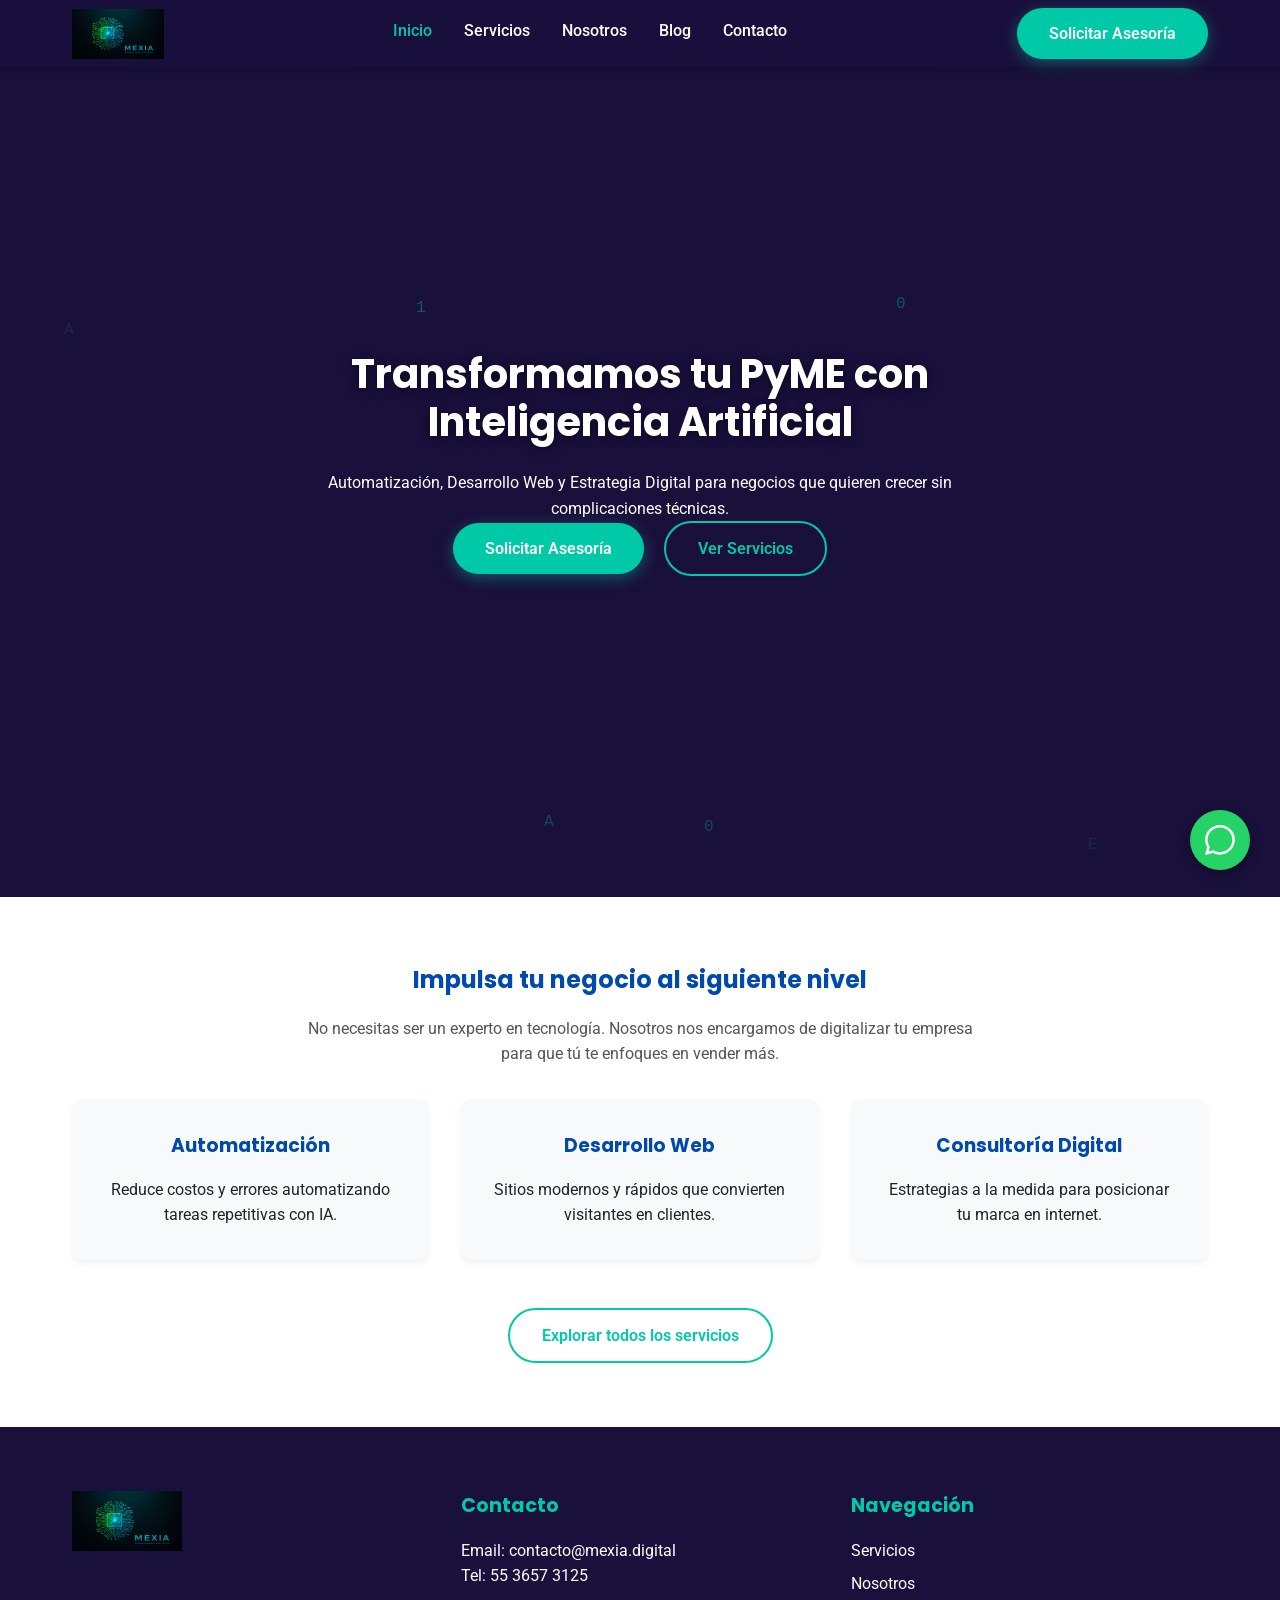
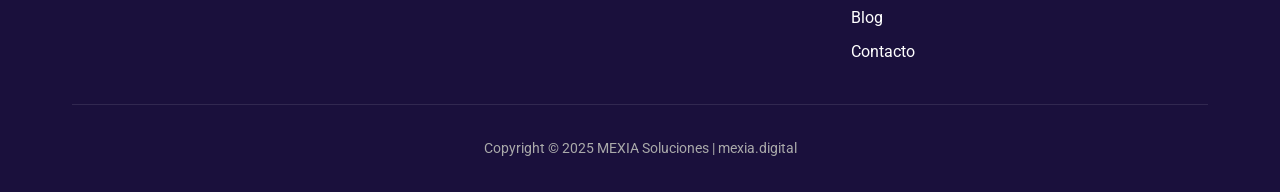
<file: index.html>
<!DOCTYPE html>
<html lang="es">
<head>
    <meta charset="UTF-8">
    <meta name="viewport" content="width=device-width, initial-scale=1.0">
    <title>MEXIA Soluciones - IA para PyMEs</title>
    <meta name="description" content="MEXIA Soluciones: Agencia de Transformación Digital y Desarrollo Web en México. Expertos en Inteligencia Artificial, Apps Móviles y Marketing para PyMEs.">
    <meta name="keywords" content="Inteligencia Artificial México, Desarrollo Web PyMEs, Digitalización de negocios, Consultoría IA, App Development, Marketing Digital">
    <meta name="author" content="MEXIA Soluciones">
    
    <link href="https://fonts.googleapis.com/css2?family=Poppins:wght@600;700&family=Roboto:wght@400;700&display=swap" rel="stylesheet">
    
    <link rel="stylesheet" href="estilos.css">
</head>
<body>

<nav class="navbar">
    <div class="container">
        <a class="logo" href="index.html">
            <img src="image/Logotipo.jpg" alt="MEXIA Soluciones Logo">
        </a>

        <button class="menu-toggle" id="mobile-menu" aria-label="Abrir menú">
            <span class="bar"></span>
            <span class="bar"></span>
            <span class="bar"></span>
        </button>

        <ul class="nav-links" id="nav-menu">
            <li><a href="index.html" class="current">Inicio</a></li>
            <li><a href="servicios.html">Servicios</a></li>
            <li><a href="nosotros.html">Nosotros</a></li>
            <li><a href="blog.html">Blog</a></li>
            <li><a href="contacto.html">Contacto</a></li>
        </ul>

        <a href="contacto.html" class="btn btn-cta">Solicitar Asesoría</a>
    </div>
</nav>

    <header class="page-hero hero">
        <canvas id="matrix-canvas"></canvas>
        
        <div class="container hero-content">
            <h1>Transformamos tu PyME con <br><span>Inteligencia Artificial</span></h1>
            <p>Automatización, Desarrollo Web y Estrategia Digital para negocios que quieren crecer sin complicaciones técnicas.</p>
            <div class="hero-buttons">
                <a href="contacto.html" class="btn btn-cta">Solicitar Asesoría</a>
                <a href="servicios.html" class="btn btn-secondary">Ver Servicios</a>
            </div>
        </div>
    </header>

    <section class="container" style="padding: 4rem 2rem; text-align: center;">
        <h2>Impulsa tu negocio al siguiente nivel</h2>
        <p style="max-width: 700px; margin: 0 auto 2rem; color: #555;">
            No necesitas ser un experto en tecnología. Nosotros nos encargamos de digitalizar tu empresa para que tú te enfoques en vender más.
        </p>
        
        <div style="display: flex; flex-wrap: wrap; gap: 2rem; justify-content: center; margin-top: 2rem;">
            <div style="flex: 1; min-width: 250px; padding: 2rem; background: #F8F9FA; border-radius: 10px; box-shadow: 0 4px 6px rgba(0,0,0,0.05);">
                <h3>Automatización</h3>
                <p>Reduce costos y errores automatizando tareas repetitivas con IA.</p>
            </div>
            <div style="flex: 1; min-width: 250px; padding: 2rem; background: #F8F9FA; border-radius: 10px; box-shadow: 0 4px 6px rgba(0,0,0,0.05);">
                <h3>Desarrollo Web</h3>
                <p>Sitios modernos y rápidos que convierten visitantes en clientes.</p>
            </div>
            <div style="flex: 1; min-width: 250px; padding: 2rem; background: #F8F9FA; border-radius: 10px; box-shadow: 0 4px 6px rgba(0,0,0,0.05);">
                <h3>Consultoría Digital</h3>
                <p>Estrategias a la medida para posicionar tu marca en internet.</p>
            </div>
        </div>
        
        <div style="margin-top: 3rem;">
            <a href="servicios.html" class="btn btn-secondary" style="margin:0;">Explorar todos los servicios</a>
        </div>
    </section>

    <footer class="footer">
        <div class="container">
            <div class="footer-contenido">
                
                <div style="flex: 1; min-width: 200px;">
                    <img src="image/Logotipo.jpg" alt="MEXIA Logo Footer" class="footer-logo">
                </div>

                <div class="footer-contacto" style="flex: 1; min-width: 200px;">
                    <h4>Contacto</h4>
                    <p>Email: <a href="mailto:contacto@mexia.digital">contacto@mexia.digital</a></p>
                    <p>Tel: <a href="tel:5536573125">55 3657 3125</a></p>
                </div>

                <div class="footer-links" style="flex: 1; min-width: 200px;">
                    <h4>Navegación</h4>
                    <ul>
                        <li><a href="servicios.html">Servicios</a></li>
                        <li><a href="nosotros.html">Nosotros</a></li>
                        <li><a href="blog.html">Blog</a></li>
                        <li><a href="contacto.html">Contacto</a></li>
                    </ul>
                </div>
            </div>

            <div class="footer-bottom">
                <p>Copyright © 2025 MEXIA Soluciones | <a href="https://mexia.digital">mexia.digital</a></p>
            </div>
        </div>
    </footer>

    <a href="https://wa.me/525536573125?text=Hola%20MEXIA%2C%20me%20gustar%C3%ADa%20solicitar%20una%20asesor%C3%ADa%20para%20llevar%20mi%20negocio%20a%20la%20era%20digital." class="btn-whatsapp" target="_blank" rel="noopener noreferrer" aria-label="Contactar por WhatsApp">
        <svg xmlns="http://www.w3.org/2000/svg" width="30" height="30" fill="currentColor" viewBox="0 0 16 16">
            <path d="M13.601 2.326A7.854 7.854 0 0 0 7.994 0C3.627 0 .068 3.558.064 7.926c0 1.399.366 2.76 1.057 3.965L0 16l4.204-1.102a7.933 7.933 0 0 0 3.79.965h.004c4.368 0 7.926-3.558 7.93-7.93A7.898 7.898 0 0 0 13.6 2.326zM7.994 14.521a6.573 6.573 0 0 1-3.356-.92l-.24-.144-2.494.654.666-2.433-.156-.251a6.56 6.56 0 0 1-1.007-3.505c0-3.626 2.957-6.584 6.591-6.584a6.56 6.56 0 0 1 4.66 1.931 6.557 6.557 0 0 1 1.928 4.66c-.004 3.639-2.961 6.592-6.592 6.592z"/>
        </svg>
    </a>

    <script src="script.js"></script>

</body>
</html>
</file>
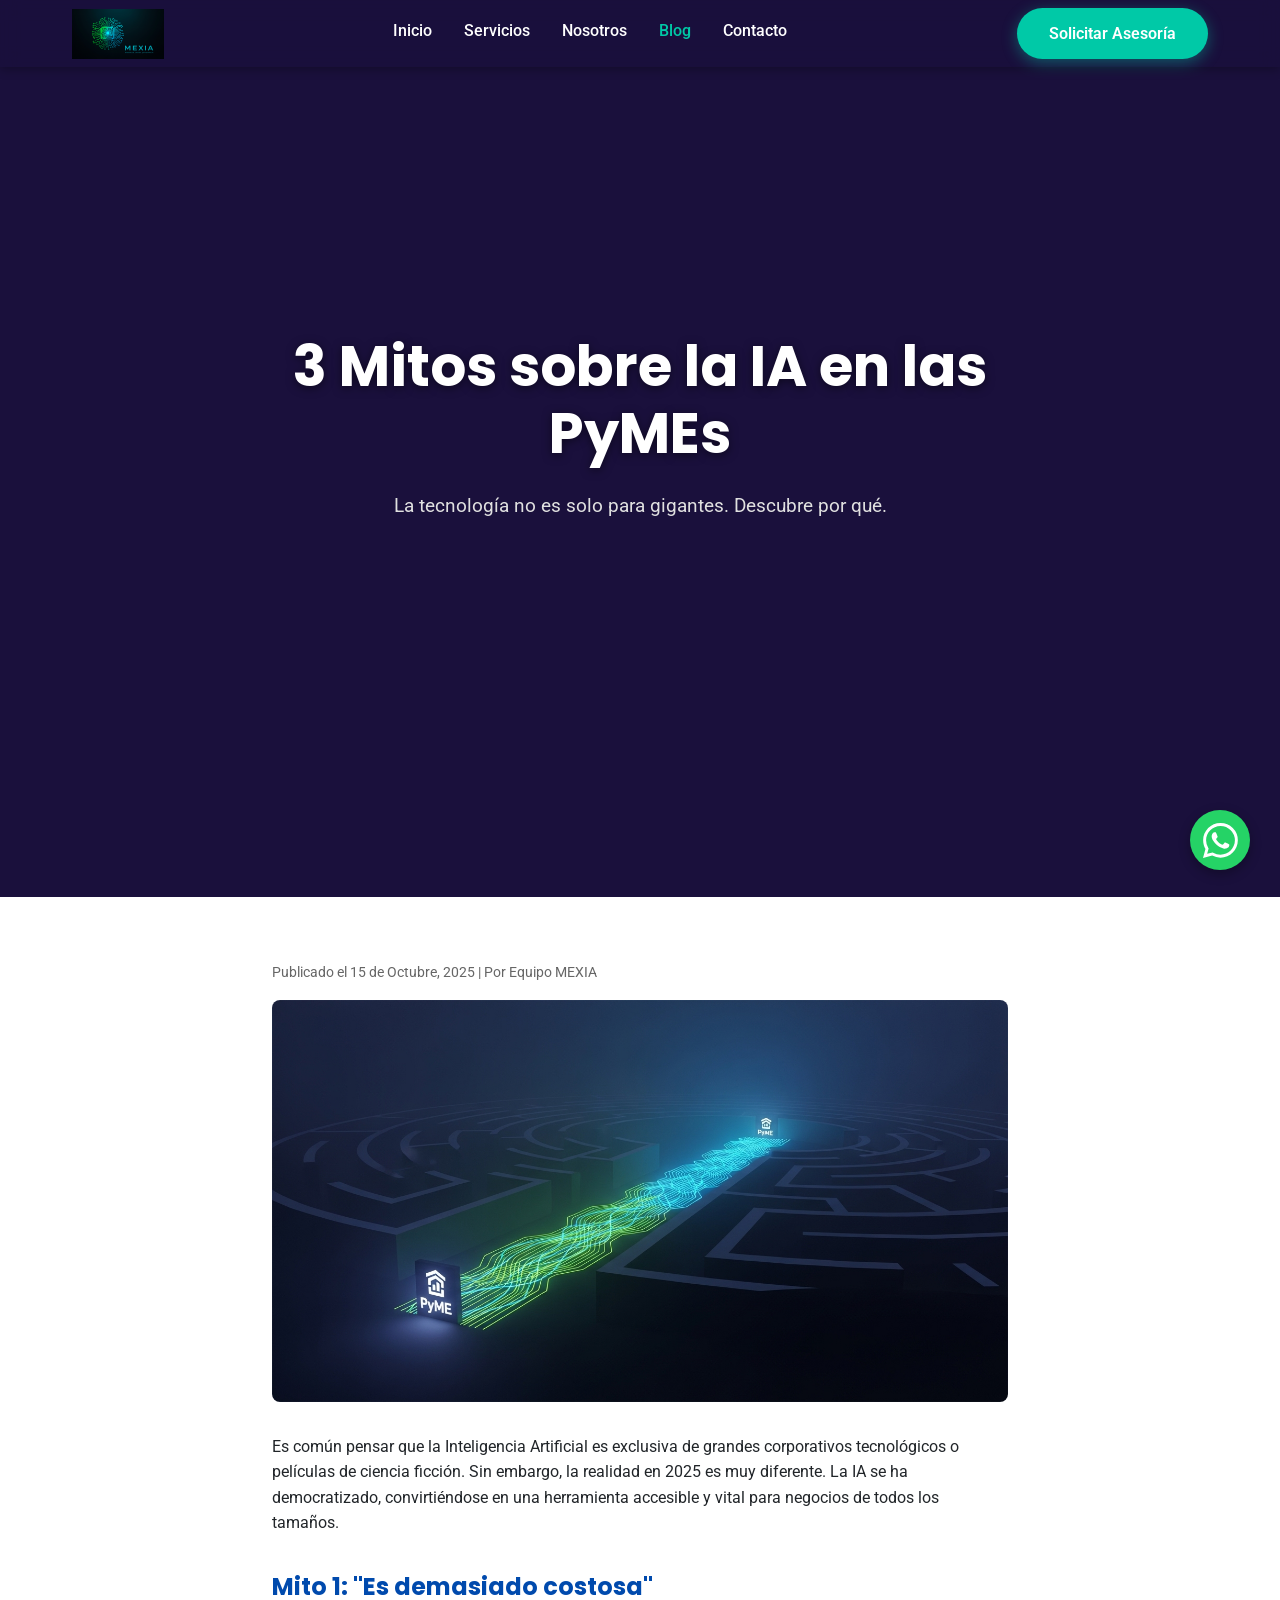
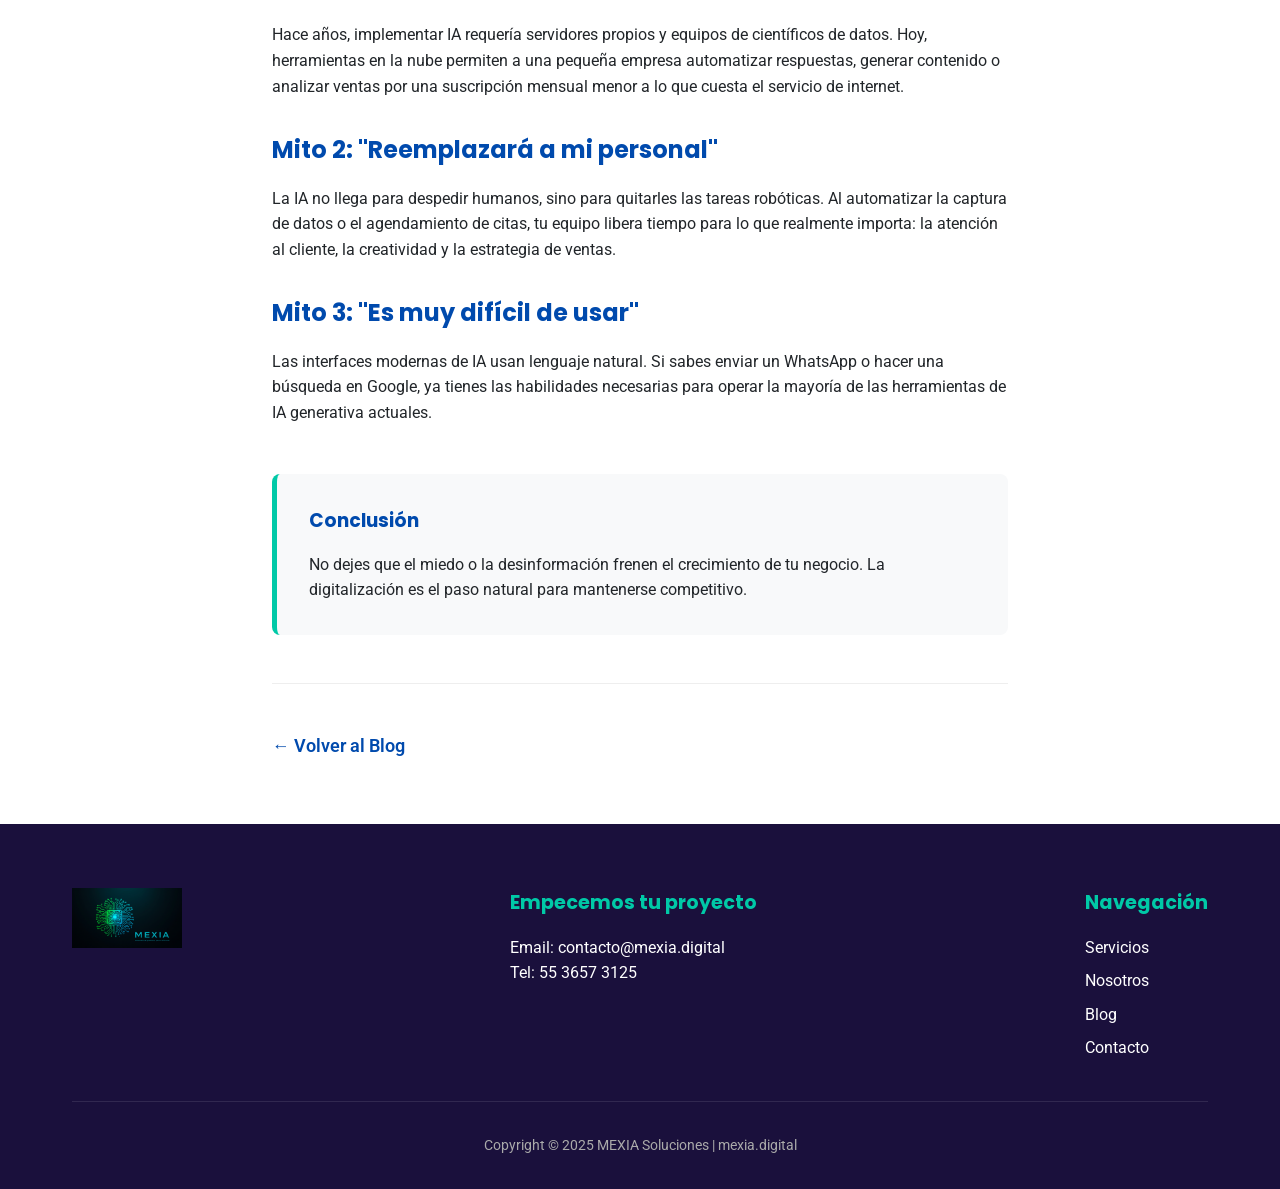
<file: articulo-3-mitos.html>
<!DOCTYPE html>
<html lang="es">
<head>
    <meta charset="UTF-8">
    <meta name="viewport" content="width=device-width, initial-scale=1.0">
    <title>¿Mi PyME necesita IA? 3 Mitos Desmentidos - MEXIA</title>
    <meta name="description" content="Descubre los 3 mitos más comunes sobre la Inteligencia Artificial en las PyMEs. Desmentimos que sea costosa o difícil y te mostramos cómo beneficia a tu negocio.">
    <meta name="keywords" content="Mitos Inteligencia Artificial, IA para PyMEs, Automatización negocios, Tecnología accesible">
    <link href="https://fonts.googleapis.com/css2?family=Poppins:wght@600;700&family=Roboto:wght@400;700&display=swap" rel="stylesheet">
    <link rel="stylesheet" href="estilos.css">
    <style>
        /* Estilos específicos para el botón de volver */
        .btn-volver {
            display: inline-block;
            margin-top: 2rem;
            color: var(--acento-titulos); /* Usa tu variable de azul */
            font-weight: 600;
            text-decoration: none;
            font-size: 1.1rem;
            transition: all 0.3s ease;
        }
        .btn-volver:hover {
            color: var(--acento-cta); /* Usa tu variable de verde */
            transform: translateX(-5px); /* Pequeña animación hacia la izquierda */
        }
        /* Ajuste para que la imagen no se desborde */
        .articulo-imagen {
            width: 100%;
            height: auto;
            border-radius: 8px;
            margin-bottom: 2rem;
        }
        .meta-info {
            color: #666;
            font-size: 0.9rem;
            margin-bottom: 1rem;
        }
    </style>
</head>
<body>

    <nav class="navbar">
        <div class="container">
            <a class="logo" href="index.html">
                <img src="image/Logotipo.jpg" alt="MEXIA Soluciones Logo">
            </a>
            <ul class="nav-links">
                <li><a href="index.html">Inicio</a></li>
                <li><a href="servicios.html">Servicios</a></li>
                <li><a href="nosotros.html">Nosotros</a></li>
                <li><a href="blog.html" class="current">Blog</a></li>
                <li><a href="contacto.html">Contacto</a></li>
            </ul>
            <a href="contacto.html" class="btn btn-cta">Solicitar Asesoría</a>
        </div>
    </nav>

    <header class="hero" style="padding: 4rem 0;">
        <div class="container">
            <h1>3 Mitos sobre la IA en las PyMEs</h1>
            <p class="subtitulo">La tecnología no es solo para gigantes. Descubre por qué.</p>
        </div>
    </header>

    <main class="articulo-contenido" style="padding: 4rem 0;">
        <div class="container" style="max-width: 800px;">
            
            <p class="meta-info">Publicado el 15 de Octubre, 2025 | Por Equipo MEXIA</p>
            <img src="image/blog-ia-mitos.jpg" alt="Mitos sobre Inteligencia Artificial" class="articulo-imagen">

            <p>Es común pensar que la Inteligencia Artificial es exclusiva de grandes corporativos tecnológicos o películas de ciencia ficción. Sin embargo, la realidad en 2025 es muy diferente. La IA se ha democratizado, convirtiéndose en una herramienta accesible y vital para negocios de todos los tamaños.</p>

            <h2 style="color: #004AAD; margin-top: 2rem;">Mito 1: "Es demasiado costosa"</h2>
            <p>Hace años, implementar IA requería servidores propios y equipos de científicos de datos. Hoy, herramientas en la nube permiten a una pequeña empresa automatizar respuestas, generar contenido o analizar ventas por una suscripción mensual menor a lo que cuesta el servicio de internet.</p>

            <h2 style="color: #004AAD; margin-top: 2rem;">Mito 2: "Reemplazará a mi personal"</h2>
            <p>La IA no llega para despedir humanos, sino para quitarles las tareas robóticas. Al automatizar la captura de datos o el agendamiento de citas, tu equipo libera tiempo para lo que realmente importa: la atención al cliente, la creatividad y la estrategia de ventas.</p>

            <h2 style="color: #004AAD; margin-top: 2rem;">Mito 3: "Es muy difícil de usar"</h2>
            <p>Las interfaces modernas de IA usan lenguaje natural. Si sabes enviar un WhatsApp o hacer una búsqueda en Google, ya tienes las habilidades necesarias para operar la mayoría de las herramientas de IA generativa actuales.</p>

            <div style="background-color: #F8F9FA; padding: 2rem; border-radius: 8px; margin-top: 3rem; border-left: 5px solid #00C9A7;">
                <h3>Conclusión</h3>
                <p>No dejes que el miedo o la desinformación frenen el crecimiento de tu negocio. La digitalización es el paso natural para mantenerse competitivo.</p>
            </div>

            <div style="margin-top: 3rem; border-top: 1px solid #eee; padding-top: 1rem;">
                <a href="blog.html" class="btn-volver">← Volver al Blog</a>
            </div>

        </div>
    </main>

    <footer class="footer">
        <div class="container">
            <div class="footer-contenido">
                <img src="image/Logotipo.jpg" alt="MEXIA Logo Footer" class="footer-logo">
                <div class="footer-contacto">
                    <h4>Empecemos tu proyecto</h4>
                    <p>Email: <a href="mailto:contacto@mexia.digital">contacto@mexia.digital</a></p>
                    <p>Tel: <a href="tel:5536573125">55 3657 3125</a></p>
                </div>
                <div class="footer-links">
                    <h4>Navegación</h4>
                    <ul>
                        <li><a href="servicios.html">Servicios</a></li>
                        <li><a href="nosotros.html">Nosotros</a></li>
                        <li><a href="blog.html">Blog</a></li>
                        <li><a href="contacto.html">Contacto</a></li>
                    </ul>
                </div>
            </div>
            <div class="footer-bottom">
                <p>Copyright © 2025 MEXIA Soluciones | <a href="https://mexia.digital">mexia.digital</a></p>
            </div>
        </div>
    </footer>

    <a href="https://wa.me/525536573125?text=Hola%20MEXIA%2C%20me%20gustar%C3%ADa%20solicitar%20una%20asesor%C3%ADa%20para%20llevar%20mi%20negocio%20a%20la%20era%20digital." class="btn-whatsapp" target="_blank" rel="noopener noreferrer" aria-label="Contactar por WhatsApp">
        <svg xmlns="http://www.w3.org/2000/svg" width="1em" height="1em" fill="currentColor" viewBox="0 0 16 16">
            <path d="M13.601 2.326A7.854 7.854 0 0 0 7.994 0C3.627 0 .068 3.558.064 7.926c0 1.399.366 2.76 1.057 3.965L0 16l4.204-1.102a7.933 7.933 0 0 0 3.79.965h.004c4.368 0 7.926-3.558 7.93-7.93A7.898 7.898 0 0 0 13.6 2.326zM7.994 14.521a6.573 6.573 0 0 1-3.356-.92l-.24-.144-2.494.654.666-2.433-.156-.251a6.56 6.56 0 0 1-1.007-3.505c0-3.626 2.957-6.584 6.591-6.584a6.56 6.56 0 0 1 4.66 1.931 6.557 6.557 0 0 1 1.928 4.66c-.004 3.639-2.961 6.592-6.592 6.592zm3.615-4.934c-.197-.099-1.17-.578-1.353-.646-.182-.065-.315-.099-.445.099-.133.197-.513.646-.627.775-.114.133-.232.148-.43.05-.197-.1-.836-.308-1.592-.985-.59-.525-.985-1.175-1.103-1.372-.114-.198-.011-.304.088-.403.087-.088.197-.232.296-.346.1-.114.133-.198.198-.33.065-.134.034-.248-.015-.347-.05-.099-.445-1.076-.612-1.47-.16-.389-.323-.335-.445-.34-.114-.007-.247-.007-.38-.007a.729.729 0 0 0-.529.247c-.182.198-.691.677-.691 1.654 0 .977.71 1.916.81 2.049.098.133 1.394 2.132 3.383 2.992.47.205.84.326 1.129.418.475.152.904.129 1.246.08.38-.058 1.171-.48 1.338-.943.164-.464.164-.86.114-.943-.049-.084-.182-.133-.38-.232z"/>
        </svg>
    </a>

    <script src="script.js"></script>
</body>
</html>
</file>
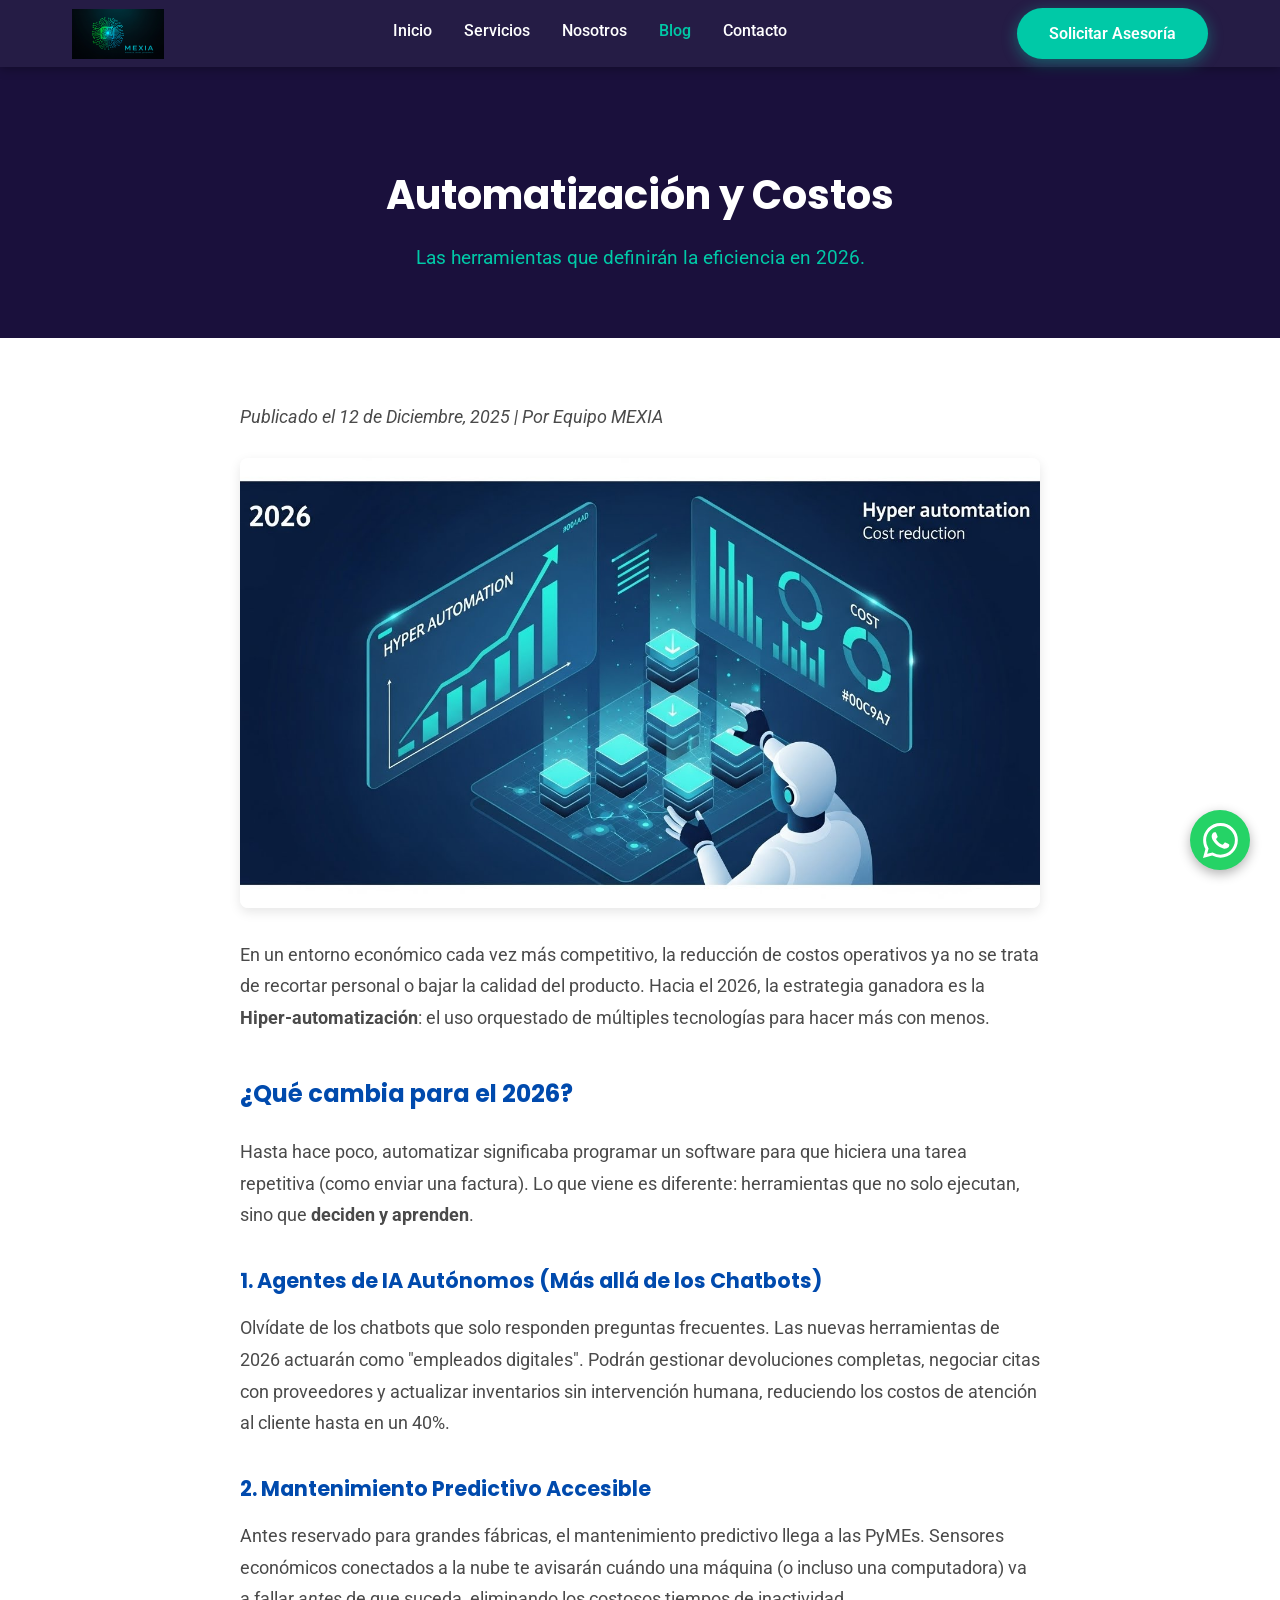
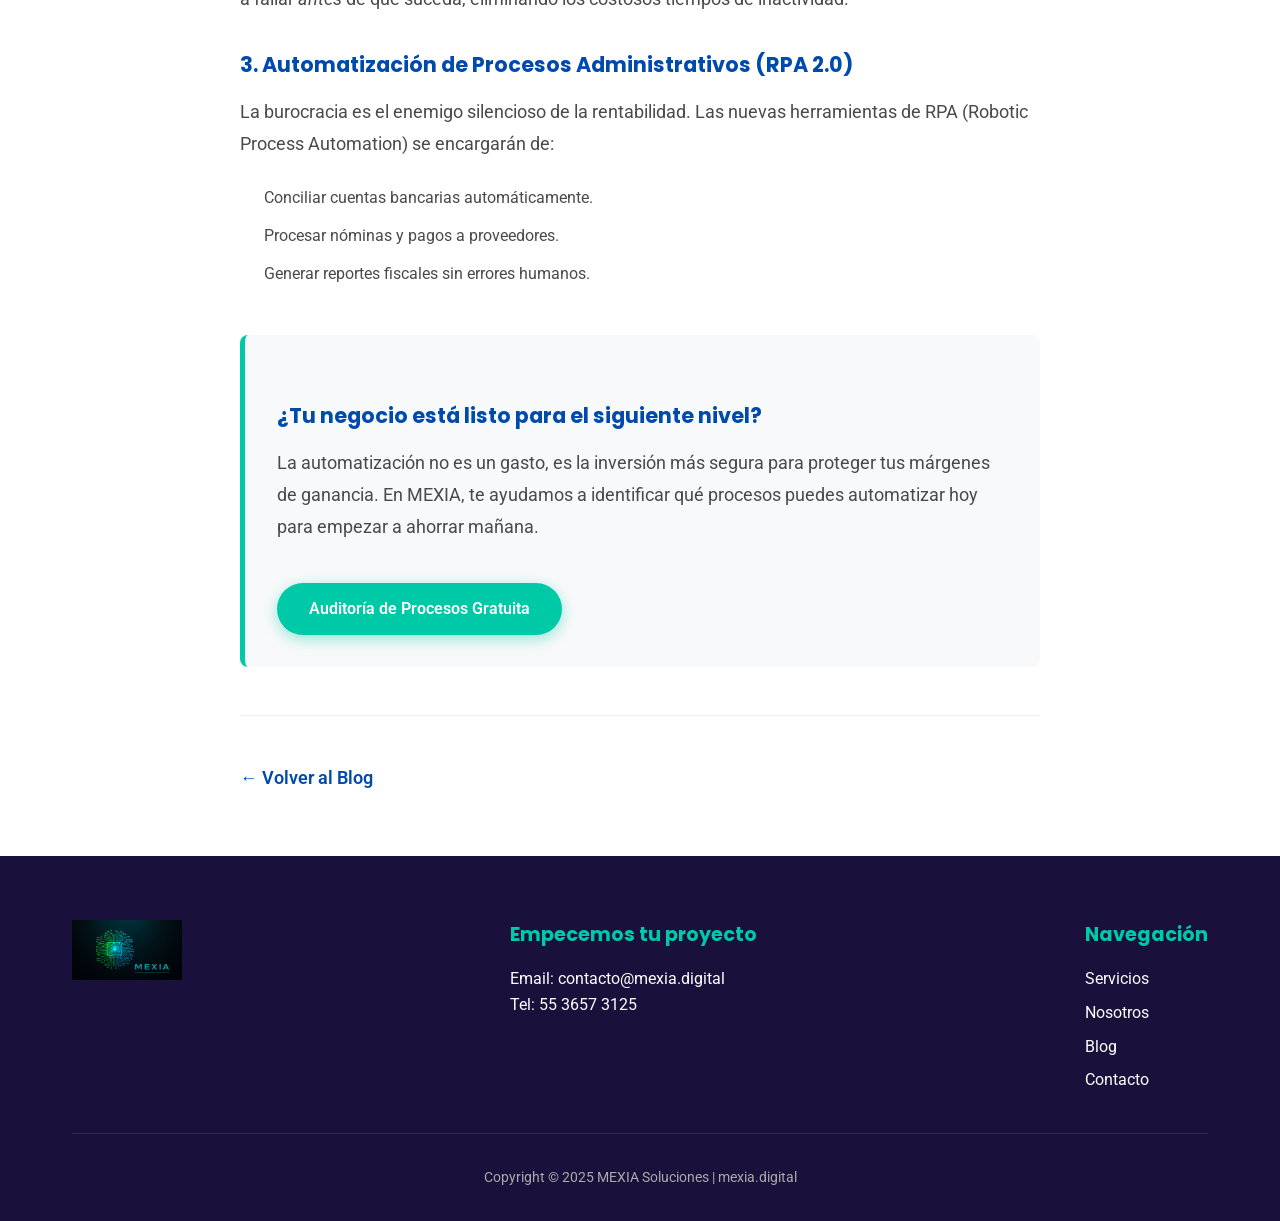
<file: articulo-automatizacion-costos.html>
<!DOCTYPE html>
<html lang="es">
<head>
    <meta charset="UTF-8">
    <meta name="viewport" content="width=device-width, initial-scale=1.0">
    <title>Automatización 2026: Reducción de Costos Operativos - MEXIA Blog</title>
    <link href="https://fonts.googleapis.com/css2?family=Poppins:wght@600;700&family=Roboto:wght@400;700&display=swap" rel="stylesheet">
    <link rel="stylesheet" href="estilos.css">
    <style>
        /* Estilos específicos del artículo */
        .articulo-contenido { padding: 4rem 0; background-color: var(--color-fondo-claro); }
        .articulo-container { max-width: 800px; margin: 0 auto; width: 90%; }
        .articulo-contenido h2 { color: var(--acento-titulos); margin-top: 2.5rem; margin-bottom: 1.5rem; }
        .articulo-contenido h3 { color: var(--acento-titulos); margin-top: 2rem; margin-bottom: 1rem; font-size: 1.3rem; }
        .articulo-contenido p { margin-bottom: 1.5rem; font-size: 1.1rem; line-height: 1.8; color: #4a4a4a; }
        .articulo-contenido ul { margin-bottom: 1.5rem; padding-left: 1.5rem; }
        .articulo-contenido li { margin-bottom: 0.8rem; color: #4a4a4a; }
        
        .articulo-cta {
            background-color: var(--color-fondo-claro-alt); padding: 2rem;
            border-radius: 8px; border-left: 5px solid var(--acento-cta); margin: 3rem 0;
        }

        /* Meta datos e Imagen */
        .meta-info { color: #666; font-size: 0.9rem; margin-bottom: 1rem; font-style: italic; }
        .articulo-imagen {
            width: 100%; height: auto; border-radius: 8px; margin-bottom: 2rem;
            box-shadow: 0 4px 12px rgba(0,0,0,0.1);
        }

        /* Botón volver */
        .btn-volver {
            display: inline-block; margin-top: 2rem; color: var(--acento-titulos);
            font-weight: 600; text-decoration: none; font-size: 1.1rem; transition: all 0.3s ease;
        }
        .btn-volver:hover { color: var(--acento-cta); transform: translateX(-5px); }
    </style>
</head>
<body>

    <nav class="navbar">
        <div class="container">
            <a class="logo" href="index.html">
                <img src="image/Logotipo.jpg" alt="MEXIA Soluciones Logo">
            </a>
            <ul class="nav-links">
                <li><a href="index.html">Inicio</a></li>
                <li><a href="servicios.html">Servicios</a></li>
                <li><a href="nosotros.html">Nosotros</a></li>
                <li><a href="blog.html" class="current">Blog</a></li>
                <li><a href="contacto.html">Contacto</a></li>
            </ul>
            <a href="contacto.html" class="btn btn-cta">Solicitar Asesoría</a>
        </div>
    </nav>

    <header class="page-hero">
        <div class="container">
            <h1>Automatización y Costos</h1>
            <p class="subtitulo">Las herramientas que definirán la eficiencia en 2026.</p>
        </div>
    </header>

    <main class="articulo-contenido">
        <div class="articulo-container">
            
            <p class="meta-info">Publicado el 12 de Diciembre, 2025 | Por Equipo MEXIA</p>
            <img src="image/automatizacion-2026.png" alt="Automatización y reducción de costos" class="articulo-imagen">

            <p>En un entorno económico cada vez más competitivo, la reducción de costos operativos ya no se trata de recortar personal o bajar la calidad del producto. Hacia el 2026, la estrategia ganadora es la <strong>Hiper-automatización</strong>: el uso orquestado de múltiples tecnologías para hacer más con menos.</p>

            <h2>¿Qué cambia para el 2026?</h2>
            <p>Hasta hace poco, automatizar significaba programar un software para que hiciera una tarea repetitiva (como enviar una factura). Lo que viene es diferente: herramientas que no solo ejecutan, sino que <strong>deciden y aprenden</strong>.</p>

            <h3>1. Agentes de IA Autónomos (Más allá de los Chatbots)</h3>
            <p>Olvídate de los chatbots que solo responden preguntas frecuentes. Las nuevas herramientas de 2026 actuarán como "empleados digitales". Podrán gestionar devoluciones completas, negociar citas con proveedores y actualizar inventarios sin intervención humana, reduciendo los costos de atención al cliente hasta en un 40%.</p>

            <h3>2. Mantenimiento Predictivo Accesible</h3>
            <p>Antes reservado para grandes fábricas, el mantenimiento predictivo llega a las PyMEs. Sensores económicos conectados a la nube te avisarán cuándo una máquina (o incluso una computadora) va a fallar <em>antes</em> de que suceda, eliminando los costosos tiempos de inactividad.</p>

            <h3>3. Automatización de Procesos Administrativos (RPA 2.0)</h3>
            <p>La burocracia es el enemigo silencioso de la rentabilidad. Las nuevas herramientas de RPA (Robotic Process Automation) se encargarán de:</p>
            <ul>
                <li>Conciliar cuentas bancarias automáticamente.</li>
                <li>Procesar nóminas y pagos a proveedores.</li>
                <li>Generar reportes fiscales sin errores humanos.</li>
            </ul>

            <div class="articulo-cta">
                <h3>¿Tu negocio está listo para el siguiente nivel?</h3>
                <p>La automatización no es un gasto, es la inversión más segura para proteger tus márgenes de ganancia. En MEXIA, te ayudamos a identificar qué procesos puedes automatizar hoy para empezar a ahorrar mañana.</p>
                <a href="contacto.html" class="btn btn-cta-primary" style="margin-top: 1rem; display: inline-block;">Auditoría de Procesos Gratuita</a>
            </div>

            <div style="margin-top: 3rem; border-top: 1px solid #eee; padding-top: 1rem;">
                <a href="blog.html" class="btn-volver">← Volver al Blog</a>
            </div>

        </div>
    </main>

    <footer class="footer">
        <div class="container">
            <div class="footer-contenido">
                <img src="image/Logotipo.jpg" alt="MEXIA Logo Footer" class="footer-logo">
                <div class="footer-contacto">
                    <h4>Empecemos tu proyecto</h4>
                    <p>Email: <a href="mailto:contacto@mexia.digital">contacto@mexia.digital</a></p>
                    <p>Tel: <a href="tel:5536573125">55 3657 3125</a></p>
                </div>
                <div class="footer-links">
                    <h4>Navegación</h4>
                    <ul>
                        <li><a href="servicios.html">Servicios</a></li>
                        <li><a href="nosotros.html">Nosotros</a></li>
                        <li><a href="blog.html">Blog</a></li>
                        <li><a href="contacto.html">Contacto</a></li>
                    </ul>
                </div>
            </div>
            <div class="footer-bottom">
                <p>Copyright © 2025 MEXIA Soluciones | <a href="https://mexia.digital">mexia.digital</a></p>
            </div>
        </div>
    </footer>

    <a href="https://wa.me/525536573125?text=Hola%20MEXIA%2C%20me%20interesa%20automatizar%20mis%20procesos%20para%20reducir%20costos." class="btn-whatsapp" target="_blank" rel="noopener noreferrer" aria-label="Contactar por WhatsApp">
        <svg xmlns="http://www.w3.org/2000/svg" width="1em" height="1em" fill="currentColor" viewBox="0 0 16 16">
            <path d="M13.601 2.326A7.854 7.854 0 0 0 7.994 0C3.627 0 .068 3.558.064 7.926c0 1.399.366 2.76 1.057 3.965L0 16l4.204-1.102a7.933 7.933 0 0 0 3.79.965h.004c4.368 0 7.926-3.558 7.93-7.93A7.898 7.898 0 0 0 13.6 2.326zM7.994 14.521a6.573 6.573 0 0 1-3.356-.92l-.24-.144-2.494.654.666-2.433-.156-.251a6.56 6.56 0 0 1-1.007-3.505c0-3.626 2.957-6.584 6.591-6.584a6.56 6.56 0 0 1 4.66 1.931 6.557 6.557 0 0 1 1.928 4.66c-.004 3.639-2.961 6.592-6.592 6.592zm3.615-4.934c-.197-.099-1.17-.578-1.353-.646-.182-.065-.315-.099-.445.099-.133.197-.513.646-.627.775-.114.133-.232.148-.43.05-.197-.1-.836-.308-1.592-.985-.59-.525-.985-1.175-1.103-1.372-.114-.198-.011-.304.088-.403.087-.088.197-.232.296-.346.1-.114.133-.198.198-.33.065-.134.034-.248-.015-.347-.05-.099-.445-1.076-.612-1.47-.16-.389-.323-.335-.445-.34-.114-.007-.247-.007-.38-.007a.729.729 0 0 0-.529.247c-.182.198-.691.677-.691 1.654 0 .977.71 1.916.81 2.049.098.133 1.394 2.132 3.383 2.992.47.205.84.326 1.129.418.475.152.904.129 1.246.08.38-.058 1.171-.48 1.338-.943.164-.464.164-.86.114-.943-.049-.084-.182-.133-.38-.232z"/>
        </svg>
    </a>

    <script src="script.js"></script>
</body>
</html>
</file>
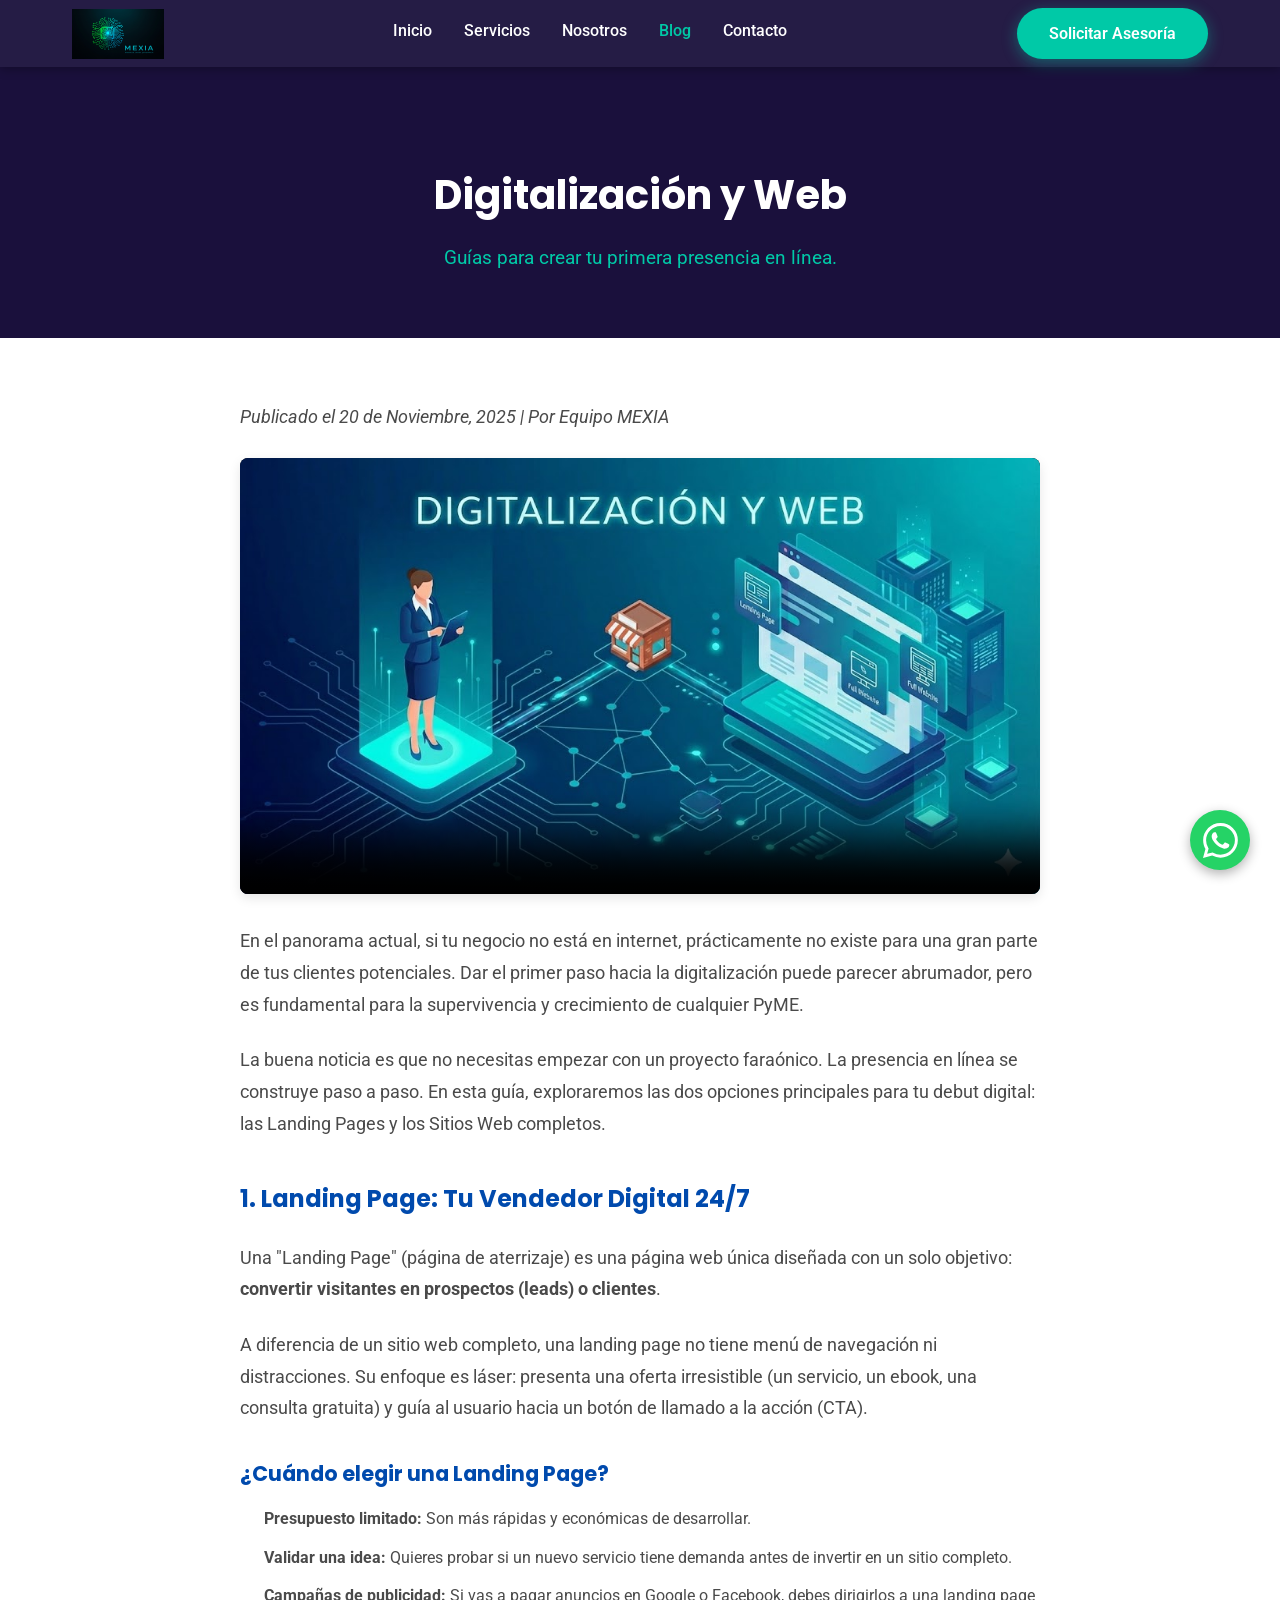
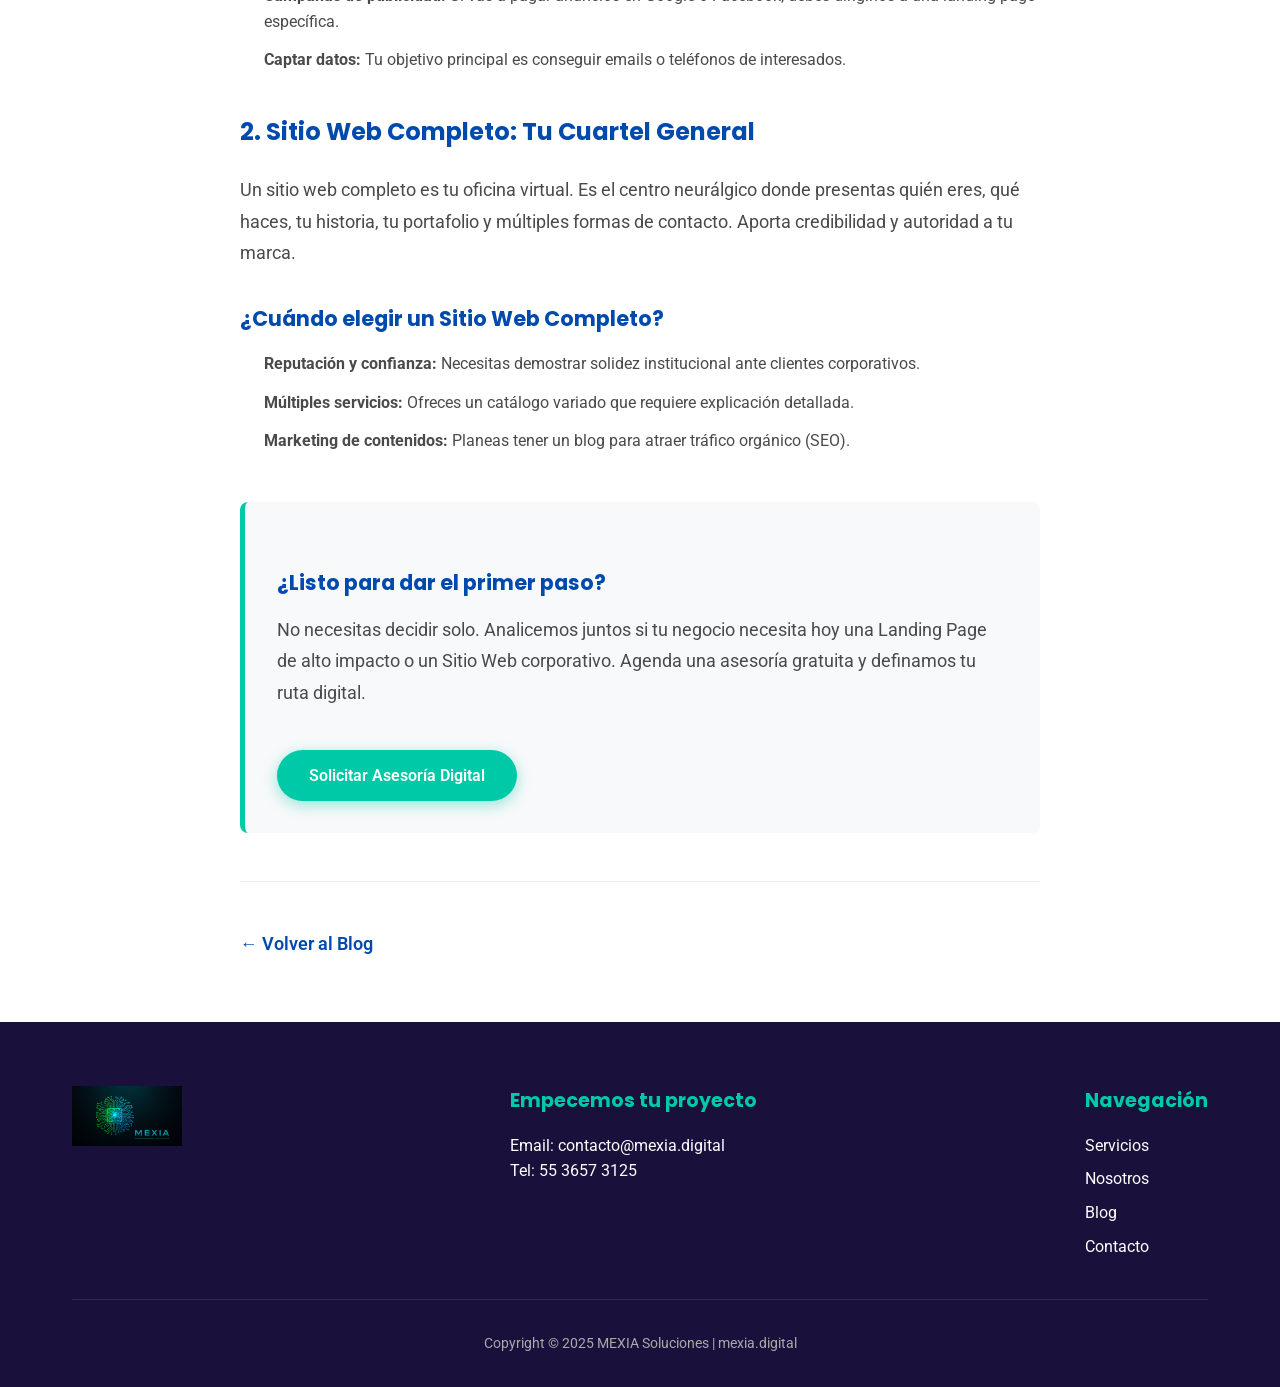
<file: articulo-digitalizacion-web.html>
<!DOCTYPE html>
<html lang="es">
<head>
    <meta charset="UTF-8">
    <meta name="viewport" content="width=device-width, initial-scale=1.0">
    <title>Digitalización y Web: Tu Primera Presencia en Línea - MEXIA Blog</title>
    <meta name="description" content="Guía completa sobre digitalización para negocios: Diferencias entre Landing Pages y Sitios Web completos. Aprende cuál es la mejor estrategia para tu primera presencia en línea.">
    <meta name="keywords" content="Digitalización negocios, Landing Page vs Sitio Web, Presencia online, Estrategia digital PyME">
    <link href="https://fonts.googleapis.com/css2?family=Poppins:wght@600;700&family=Roboto:wght@400;700&display=swap" rel="stylesheet">
    <link rel="stylesheet" href="estilos.css">
    <style>
        /* Estilos específicos para este artículo */
        .articulo-contenido {
            padding: 4rem 0;
            background-color: var(--color-fondo-claro);
        }
        .articulo-container {
            max-width: 800px;
            margin: 0 auto;
            width: 90%;
        }
        .articulo-contenido h2 {
            color: var(--acento-titulos);
            margin-top: 2.5rem;
            margin-bottom: 1.5rem;
        }
        .articulo-contenido h3 {
            color: var(--acento-titulos);
            margin-top: 2rem;
            margin-bottom: 1rem;
            font-size: 1.3rem;
        }
        .articulo-contenido p {
            margin-bottom: 1.5rem;
            font-size: 1.1rem;
            line-height: 1.8;
            color: #4a4a4a;
        }
        .articulo-contenido ul {
            margin-bottom: 1.5rem;
            padding-left: 1.5rem;
        }
        .articulo-contenido li {
            margin-bottom: 0.8rem;
            color: #4a4a4a;
        }
        .articulo-cta {
            background-color: var(--color-fondo-claro-alt);
            padding: 2rem;
            border-radius: 8px;
            border-left: 5px solid var(--acento-cta);
            margin: 3rem 0;
        }
        
        /* ESTILOS DE META DATOS Y VIDEO */
        .meta-info {
            color: #666;
            font-size: 0.9rem;
            margin-bottom: 1rem;
            font-style: italic;
        }
        
        /* Reutilizamos la clase para que el video tenga bordes y sombra igual que la imagen */
        .articulo-media {
            width: 100%;
            height: auto;
            border-radius: 8px;
            margin-bottom: 2rem;
            box-shadow: 0 4px 12px rgba(0,0,0,0.1);
            background-color: #000; /* Fondo negro mientras carga */
            display: block;
        }

        .btn-volver {
            display: inline-block;
            margin-top: 2rem;
            color: var(--acento-titulos);
            font-weight: 600;
            text-decoration: none;
            font-size: 1.1rem;
            transition: all 0.3s ease;
        }
        .btn-volver:hover {
            color: var(--acento-cta);
            transform: translateX(-5px);
        }
    </style>
</head>
<body>

    <nav class="navbar">
        <div class="container">
            <a class="logo" href="index.html">
                <img src="image/Logotipo.jpg" alt="MEXIA Soluciones Logo">
            </a>
            <ul class="nav-links">
                <li><a href="index.html">Inicio</a></li>
                <li><a href="servicios.html">Servicios</a></li>
                <li><a href="nosotros.html">Nosotros</a></li>
                <li><a href="blog.html" class="current">Blog</a></li>
                <li><a href="contacto.html">Contacto</a></li>
            </ul>
            <a href="contacto.html" class="btn btn-cta">Solicitar Asesoría</a>
        </div>
    </nav>

    <header class="page-hero">
        <div class="container">
            <h1>Digitalización y Web</h1>
            <p class="subtitulo">Guías para crear tu primera presencia en línea.</p>
        </div>
    </header>

    <main class="articulo-contenido">
        <div class="articulo-container">
            
            <p class="meta-info">Publicado el 20 de Noviembre, 2025 | Por Equipo MEXIA</p>

            <video controls poster="image/poster-digitalizacion.jpg" class="articulo-media">
                <source src="video_digitalizacion.mp4" type="video/mp4">
                Tu navegador no soporta la etiqueta de video.
            </video>

            <p>En el panorama actual, si tu negocio no está en internet, prácticamente no existe para una gran parte de tus clientes potenciales. Dar el primer paso hacia la digitalización puede parecer abrumador, pero es fundamental para la supervivencia y crecimiento de cualquier PyME.</p>
            
            <p>La buena noticia es que no necesitas empezar con un proyecto faraónico. La presencia en línea se construye paso a paso. En esta guía, exploraremos las dos opciones principales para tu debut digital: las Landing Pages y los Sitios Web completos.</p>

            <h2>1. Landing Page: Tu Vendedor Digital 24/7</h2>
            
            <p>Una "Landing Page" (página de aterrizaje) es una página web única diseñada con un solo objetivo: <strong>convertir visitantes en prospectos (leads) o clientes</strong>.</p>
            
            <p>A diferencia de un sitio web completo, una landing page no tiene menú de navegación ni distracciones. Su enfoque es láser: presenta una oferta irresistible (un servicio, un ebook, una consulta gratuita) y guía al usuario hacia un botón de llamado a la acción (CTA).</p>
            
            <h3>¿Cuándo elegir una Landing Page?</h3>
            <ul>
                <li><strong>Presupuesto limitado:</strong> Son más rápidas y económicas de desarrollar.</li>
                <li><strong>Validar una idea:</strong> Quieres probar si un nuevo servicio tiene demanda antes de invertir en un sitio completo.</li>
                <li><strong>Campañas de publicidad:</strong> Si vas a pagar anuncios en Google o Facebook, debes dirigirlos a una landing page específica.</li>
                <li><strong>Captar datos:</strong> Tu objetivo principal es conseguir emails o teléfonos de interesados.</li>
            </ul>

            <h2>2. Sitio Web Completo: Tu Cuartel General</h2>
            
            <p>Un sitio web completo es tu oficina virtual. Es el centro neurálgico donde presentas quién eres, qué haces, tu historia, tu portafolio y múltiples formas de contacto. Aporta credibilidad y autoridad a tu marca.</p>
            
            <h3>¿Cuándo elegir un Sitio Web Completo?</h3>
            <ul>
                <li><strong>Reputación y confianza:</strong> Necesitas demostrar solidez institucional ante clientes corporativos.</li>
                <li><strong>Múltiples servicios:</strong> Ofreces un catálogo variado que requiere explicación detallada.</li>
                <li><strong>Marketing de contenidos:</strong> Planeas tener un blog para atraer tráfico orgánico (SEO).</li>
            </ul>

            <div class="articulo-cta">
                <h3>¿Listo para dar el primer paso?</h3>
                <p>No necesitas decidir solo. Analicemos juntos si tu negocio necesita hoy una Landing Page de alto impacto o un Sitio Web corporativo. Agenda una asesoría gratuita y definamos tu ruta digital.</p>
                <a href="contacto.html" class="btn btn-cta-primary" style="margin-top: 1rem; display: inline-block;">Solicitar Asesoría Digital</a>
            </div>

            <div style="margin-top: 3rem; border-top: 1px solid #eee; padding-top: 1rem;">
                <a href="blog.html" class="btn-volver">← Volver al Blog</a>
            </div>

        </div>
    </main>

    <footer class="footer">
        <div class="container">
            <div class="footer-contenido">
                <img src="image/Logotipo.jpg" alt="MEXIA Logo Footer" class="footer-logo">
                <div class="footer-contacto">
                    <h4>Empecemos tu proyecto</h4>
                    <p>Email: <a href="mailto:contacto@mexia.digital">contacto@mexia.digital</a></p>
                    <p>Tel: <a href="tel:5536573125">55 3657 3125</a></p>
                </div>
                <div class="footer-links">
                    <h4>Navegación</h4>
                    <ul>
                        <li><a href="servicios.html">Servicios</a></li>
                        <li><a href="nosotros.html">Nosotros</a></li>
                        <li><a href="blog.html">Blog</a></li>
                        <li><a href="contacto.html">Contacto</a></li>
                    </ul>
                </div>
            </div>
            <div class="footer-bottom">
                <p>Copyright © 2025 MEXIA Soluciones | <a href="https://mexia.digital">mexia.digital</a></p>
            </div>
        </div>
    </footer>

    <a href="https://wa.me/525536573125?text=Hola%20MEXIA%2C%20vi%20el%20video%20sobre%20Digitalizaci%C3%B3n%20y%20me%20interesa%20saber%20m%C3%A1s." class="btn-whatsapp" target="_blank" rel="noopener noreferrer" aria-label="Contactar por WhatsApp">
        <svg xmlns="http://www.w3.org/2000/svg" width="1em" height="1em" fill="currentColor" viewBox="0 0 16 16">
            <path d="M13.601 2.326A7.854 7.854 0 0 0 7.994 0C3.627 0 .068 3.558.064 7.926c0 1.399.366 2.76 1.057 3.965L0 16l4.204-1.102a7.933 7.933 0 0 0 3.79.965h.004c4.368 0 7.926-3.558 7.93-7.93A7.898 7.898 0 0 0 13.6 2.326zM7.994 14.521a6.573 6.573 0 0 1-3.356-.92l-.24-.144-2.494.654.666-2.433-.156-.251a6.56 6.56 0 0 1-1.007-3.505c0-3.626 2.957-6.584 6.591-6.584a6.56 6.56 0 0 1 4.66 1.931 6.557 6.557 0 0 1 1.928 4.66c-.004 3.639-2.961 6.592-6.592 6.592zm3.615-4.934c-.197-.099-1.17-.578-1.353-.646-.182-.065-.315-.099-.445.099-.133.197-.513.646-.627.775-.114.133-.232.148-.43.05-.197-.1-.836-.308-1.592-.985-.59-.525-.985-1.175-1.103-1.372-.114-.198-.011-.304.088-.403.087-.088.197-.232.296-.346.1-.114.133-.198.198-.33.065-.134.034-.248-.015-.347-.05-.099-.445-1.076-.612-1.47-.16-.389-.323-.335-.445-.34-.114-.007-.247-.007-.38-.007a.729.729 0 0 0-.529.247c-.182.198-.691.677-.691 1.654 0 .977.71 1.916.81 2.049.098.133 1.394 2.132 3.383 2.992.47.205.84.326 1.129.418.475.152.904.129 1.246.08.38-.058 1.171-.48 1.338-.943.164-.464.164-.86.114-.943-.049-.084-.182-.133-.38-.232z"/>
        </svg>
    </a>

    <script src="script.js"></script>
</body>
</html>
</file>
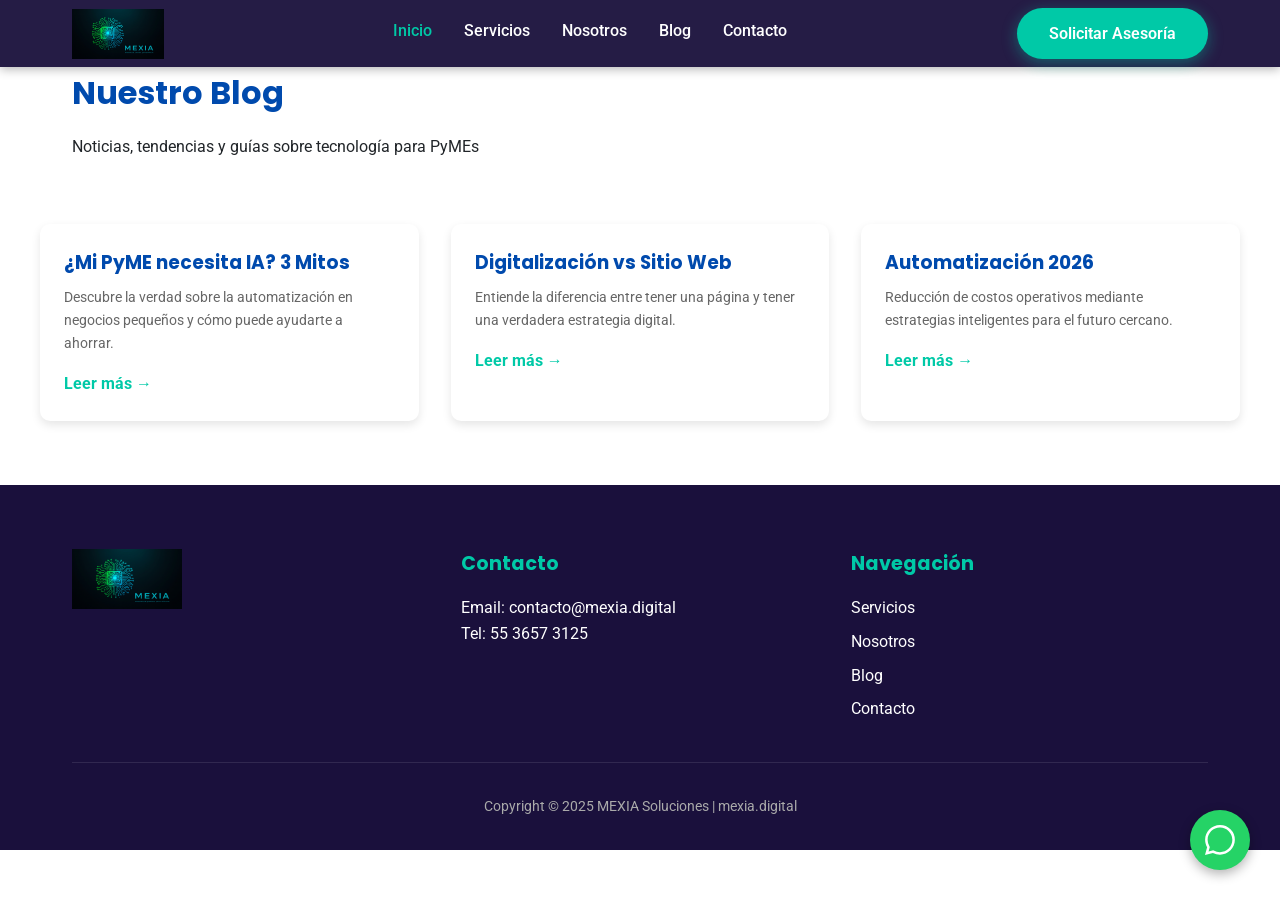
<file: blog.html>
<!DOCTYPE html>
<html lang="es">
<head>
    <meta charset="UTF-8">
    <meta name="viewport" content="width=device-width, initial-scale=1.0">
    <title>Blog - MEXIA Soluciones</title>
    <link href="https://fonts.googleapis.com/css2?family=Poppins:wght@600;700&family=Roboto:wght@400;700&display=swap" rel="stylesheet">
    <link rel="stylesheet" href="estilos.css">
</head>
<body>

<nav class="navbar">
    <div class="container">
        <a class="logo" href="index.html">
            <img src="image/Logotipo.jpg" alt="MEXIA Soluciones Logo">
        </a>

        <button class="menu-toggle" id="mobile-menu" aria-label="Abrir menú">
            <span class="bar"></span>
            <span class="bar"></span>
            <span class="bar"></span>
        </button>

        <ul class="nav-links" id="nav-menu">
            <li><a href="index.html" class="current">Inicio</a></li>
            <li><a href="servicios.html">Servicios</a></li>
            <li><a href="nosotros.html">Nosotros</a></li>
            <li><a href="blog.html">Blog</a></li>
            <li><a href="contacto.html">Contacto</a></li>
        </ul>

        <a href="contacto.html" class="btn btn-cta">Solicitar Asesoría</a>
    </div>
</nav>


    <header class="page-hero-internal">
        <div class="container">
            <h1>Nuestro Blog</h1>
            <p class="subtitulo">Noticias, tendencias y guías sobre tecnología para PyMEs</p>
        </div>
    </header>

    <section class="container" style="padding: 4rem 0;">
        <div style="display: grid; grid-template-columns: repeat(auto-fit, minmax(300px, 1fr)); gap: 2rem;">
            
            <article style="background: #fff; border-radius: 10px; overflow: hidden; box-shadow: 0 4px 10px rgba(0,0,0,0.1); transition: transform 0.3s ease;">
                <div style="padding: 1.5rem;">
                    <h3 style="margin-bottom: 0.5rem;">¿Mi PyME necesita IA? 3 Mitos</h3>
                    <p style="font-size: 0.9rem; margin-bottom: 1rem; color: #666;">Descubre la verdad sobre la automatización en negocios pequeños y cómo puede ayudarte a ahorrar.</p>
                    <a href="articulo-3-mitos.html" style="color: var(--acento-cta); font-weight: 700; text-decoration: none;">Leer más &rarr;</a>
                </div>
            </article>

            <article style="background: #fff; border-radius: 10px; overflow: hidden; box-shadow: 0 4px 10px rgba(0,0,0,0.1); transition: transform 0.3s ease;">
                <div style="padding: 1.5rem;">
                    <h3 style="margin-bottom: 0.5rem;">Digitalización vs Sitio Web</h3>
                    <p style="font-size: 0.9rem; margin-bottom: 1rem; color: #666;">Entiende la diferencia entre tener una página y tener una verdadera estrategia digital.</p>
                    <a href="articulo-digitalizacion-web.html" style="color: var(--acento-cta); font-weight: 700; text-decoration: none;">Leer más &rarr;</a>
                </div>
            </article>

             <article style="background: #fff; border-radius: 10px; overflow: hidden; box-shadow: 0 4px 10px rgba(0,0,0,0.1); transition: transform 0.3s ease;">
                <div style="padding: 1.5rem;">
                    <h3 style="margin-bottom: 0.5rem;">Automatización 2026</h3>
                    <p style="font-size: 0.9rem; margin-bottom: 1rem; color: #666;">Reducción de costos operativos mediante estrategias inteligentes para el futuro cercano.</p>
                    <a href="articulo-automatizacion-costos.html" style="color: var(--acento-cta); font-weight: 700; text-decoration: none;">Leer más &rarr;</a>
                </div>
            </article>

        </div>
    </section>

    <footer class="footer">
        <div class="container">
            <div class="footer-contenido">
                <div style="flex: 1; min-width: 200px;">
                    <img src="image/Logotipo.jpg" alt="MEXIA Logo Footer" class="footer-logo">
                </div>
                <div class="footer-contacto" style="flex: 1; min-width: 200px;">
                    <h4>Contacto</h4>
                    <p>Email: <a href="mailto:contacto@mexia.digital">contacto@mexia.digital</a></p>
                    <p>Tel: <a href="tel:5536573125">55 3657 3125</a></p>
                </div>
                <div class="footer-links" style="flex: 1; min-width: 200px;">
                    <h4>Navegación</h4>
                    <ul>
                        <li><a href="servicios.html">Servicios</a></li>
                        <li><a href="nosotros.html">Nosotros</a></li>
                        <li><a href="blog.html">Blog</a></li>
                        <li><a href="contacto.html">Contacto</a></li>
                    </ul>
                </div>
            </div>
            <div class="footer-bottom">
                <p>Copyright © 2025 MEXIA Soluciones | <a href="https://mexia.digital">mexia.digital</a></p>
            </div>
        </div>
    </footer>

    <a href="https://wa.me/525536573125?text=Hola%20MEXIA%2C%20quisiera%20m%C3%A1s%20informaci%C3%B3n%20sobre%20sus%20art%C3%ADculos%20del%20blog." class="btn-whatsapp" target="_blank" rel="noopener noreferrer" aria-label="Contactar por WhatsApp">
        <svg xmlns="http://www.w3.org/2000/svg" width="30" height="30" fill="currentColor" viewBox="0 0 16 16">
            <path d="M13.601 2.326A7.854 7.854 0 0 0 7.994 0C3.627 0 .068 3.558.064 7.926c0 1.399.366 2.76 1.057 3.965L0 16l4.204-1.102a7.933 7.933 0 0 0 3.79.965h.004c4.368 0 7.926-3.558 7.93-7.93A7.898 7.898 0 0 0 13.6 2.326zM7.994 14.521a6.573 6.573 0 0 1-3.356-.92l-.24-.144-2.494.654.666-2.433-.156-.251a6.56 6.56 0 0 1-1.007-3.505c0-3.626 2.957-6.584 6.591-6.584a6.56 6.56 0 0 1 4.66 1.931 6.557 6.557 0 0 1 1.928 4.66c-.004 3.639-2.961 6.592-6.592 6.592z"/>
        </svg>
    </a>

    <script src="script.js"></script>

</body>
</html>
</file>
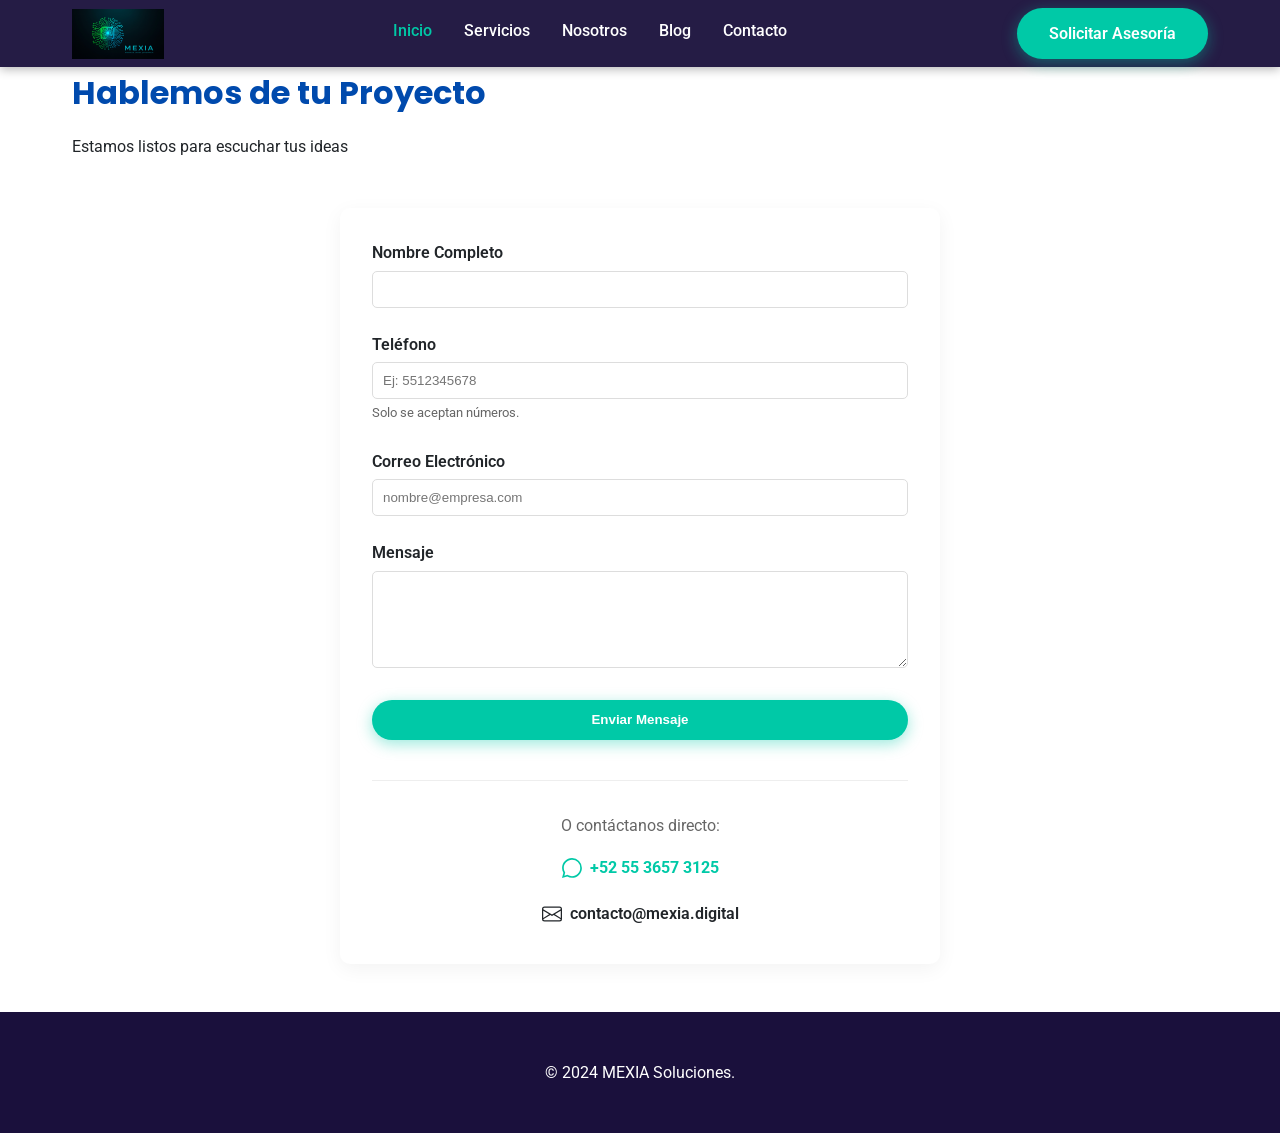
<file: contacto.html>
<!DOCTYPE html>
<html lang="es">
<head>
    <meta charset="UTF-8">
    <meta name="viewport" content="width=device-width, initial-scale=1.0">
    <title>MEXIA Soluciones - Contacto</title>
    <link href="https://fonts.googleapis.com/css2?family=Poppins:wght@600;700&family=Roboto:wght@400;700&display=swap" rel="stylesheet">
    <link rel="stylesheet" href="estilos.css">
</head>
<body>

<nav class="navbar">
    <div class="container">
        <a class="logo" href="index.html">
            <img src="image/Logotipo.jpg" alt="MEXIA Soluciones Logo">
        </a>

        <button class="menu-toggle" id="mobile-menu" aria-label="Abrir menú">
            <span class="bar"></span>
            <span class="bar"></span>
            <span class="bar"></span>
        </button>

        <ul class="nav-links" id="nav-menu">
            <li><a href="index.html" class="current">Inicio</a></li>
            <li><a href="servicios.html">Servicios</a></li>
            <li><a href="nosotros.html">Nosotros</a></li>
            <li><a href="blog.html">Blog</a></li>
            <li><a href="contacto.html">Contacto</a></li>
        </ul>

        <a href="contacto.html" class="btn btn-cta">Solicitar Asesoría</a>
    </div>
</nav>

    <header class="page-hero-internal">
        <div class="container">
            <h1>Hablemos de tu Proyecto</h1>
            <p class="subtitulo">Estamos listos para escuchar tus ideas</p>
        </div>
    </header>

    <section class="container" style="padding: 3rem 0; max-width: 600px;">
        <div style="background: #fff; padding: 2rem; border-radius: 10px; box-shadow: 0 5px 20px rgba(0,0,0,0.05);">
            
            <form action="#" method="POST"> 
                <div style="margin-bottom: 1.5rem;">
                    <label for="nombre" style="display: block; margin-bottom: 5px; font-weight: 600;">Nombre Completo</label>
                    <input type="text" id="nombre" name="nombre" required 
                           style="width: 100%; padding: 10px; border: 1px solid #ddd; border-radius: 5px;">
                </div>

                <div style="margin-bottom: 1.5rem;">
                    <label for="telefono" style="display: block; margin-bottom: 5px; font-weight: 600;">Teléfono</label>
                    <input type="tel" id="telefono" name="telefono" required 
                           placeholder="Ej: 5512345678"
                           pattern="[0-9]+"
                           title="Por favor ingresa solo números"
                           oninput="this.value = this.value.replace(/[^0-9]/g, '')"
                           style="width: 100%; padding: 10px; border: 1px solid #ddd; border-radius: 5px;">
                    <small style="color: #666; font-size: 0.8rem;">Solo se aceptan números.</small>
                </div>

                <div style="margin-bottom: 1.5rem;">
                    <label for="email" style="display: block; margin-bottom: 5px; font-weight: 600;">Correo Electrónico</label>
                    <input type="email" id="email" name="email" required 
                           placeholder="nombre@empresa.com"
                           style="width: 100%; padding: 10px; border: 1px solid #ddd; border-radius: 5px;">
                </div>

                <div style="margin-bottom: 1.5rem;">
                    <label for="mensaje" style="display: block; margin-bottom: 5px; font-weight: 600;">Mensaje</label>
                    <textarea id="mensaje" name="mensaje" rows="5" required
                              style="width: 100%; padding: 10px; border: 1px solid #ddd; border-radius: 5px;"></textarea>
                </div>

                <button type="submit" class="btn btn-cta" style="width: 100%;">Enviar Mensaje</button>
            </form>
            
            <div style="text-align: center; margin-top: 2.5rem; border-top: 1px solid #eee; padding-top: 2rem;">
                <p style="margin-bottom: 1rem; color: #666;">O contáctanos directo:</p>
                
                <div style="margin-bottom: 1rem;">
                    <a href="https://wa.me/525536573125" target="_blank" style="color: var(--acento-cta); font-weight: 700; display: inline-flex; align-items: center; gap: 8px; text-decoration: none;">
                        <svg xmlns="http://www.w3.org/2000/svg" width="20" height="20" fill="currentColor" viewBox="0 0 16 16">
                            <path d="M13.601 2.326A7.854 7.854 0 0 0 7.994 0C3.627 0 .068 3.558.064 7.926c0 1.399.366 2.76 1.057 3.965L0 16l4.204-1.102a7.933 7.933 0 0 0 3.79.965h.004c4.368 0 7.926-3.558 7.93-7.93A7.898 7.898 0 0 0 13.6 2.326zM7.994 14.521a6.573 6.573 0 0 1-3.356-.92l-.24-.144-2.494.654.666-2.433-.156-.251a6.56 6.56 0 0 1-1.007-3.505c0-3.626 2.957-6.584 6.591-6.584a6.56 6.56 0 0 1 4.66 1.931 6.557 6.557 0 0 1 1.928 4.66c-.004 3.639-2.961 6.592-6.592 6.592z"/>
                        </svg>
                        +52 55 3657 3125
                    </a>
                </div>

                <div>
                    <a href="mailto:contacto@mexia.digital" style="color: var(--color-texto-oscuro); font-weight: 600; display: inline-flex; align-items: center; gap: 8px; text-decoration: none;">
                        <svg xmlns="http://www.w3.org/2000/svg" width="20" height="20" fill="currentColor" viewBox="0 0 16 16">
                            <path d="M0 4a2 2 0 0 1 2-2h12a2 2 0 0 1 2 2v8a2 2 0 0 1-2 2H2a2 2 0 0 1-2-2V4Zm2-1a1 1 0 0 0-1 1v.217l7 4.2 7-4.2V4a1 1 0 0 0-1-1H2Zm13 2.383-4.708 2.825L15 11.105V5.383Zm-.034 6.876-5.64-3.471L8 9.583l-1.326-.795-5.64 3.47A1 1 0 0 0 2 13h12a1 1 0 0 0 .966-.741ZM1 11.105l4.708-2.897L1 5.383v5.722Z"/>
                        </svg>
                        contacto@mexia.digital
                    </a>
                </div>

            </div>
        </div>
    </section>

    <footer style="background-color: var(--color-fondo-oscuro); color: white; padding: 3rem 0; text-align: center;">
        <div class="container">
            <p>&copy; 2024 MEXIA Soluciones.</p>
        </div>
    </footer>
    
    <script src="script.js"></script>
</body>
</html>
</file>
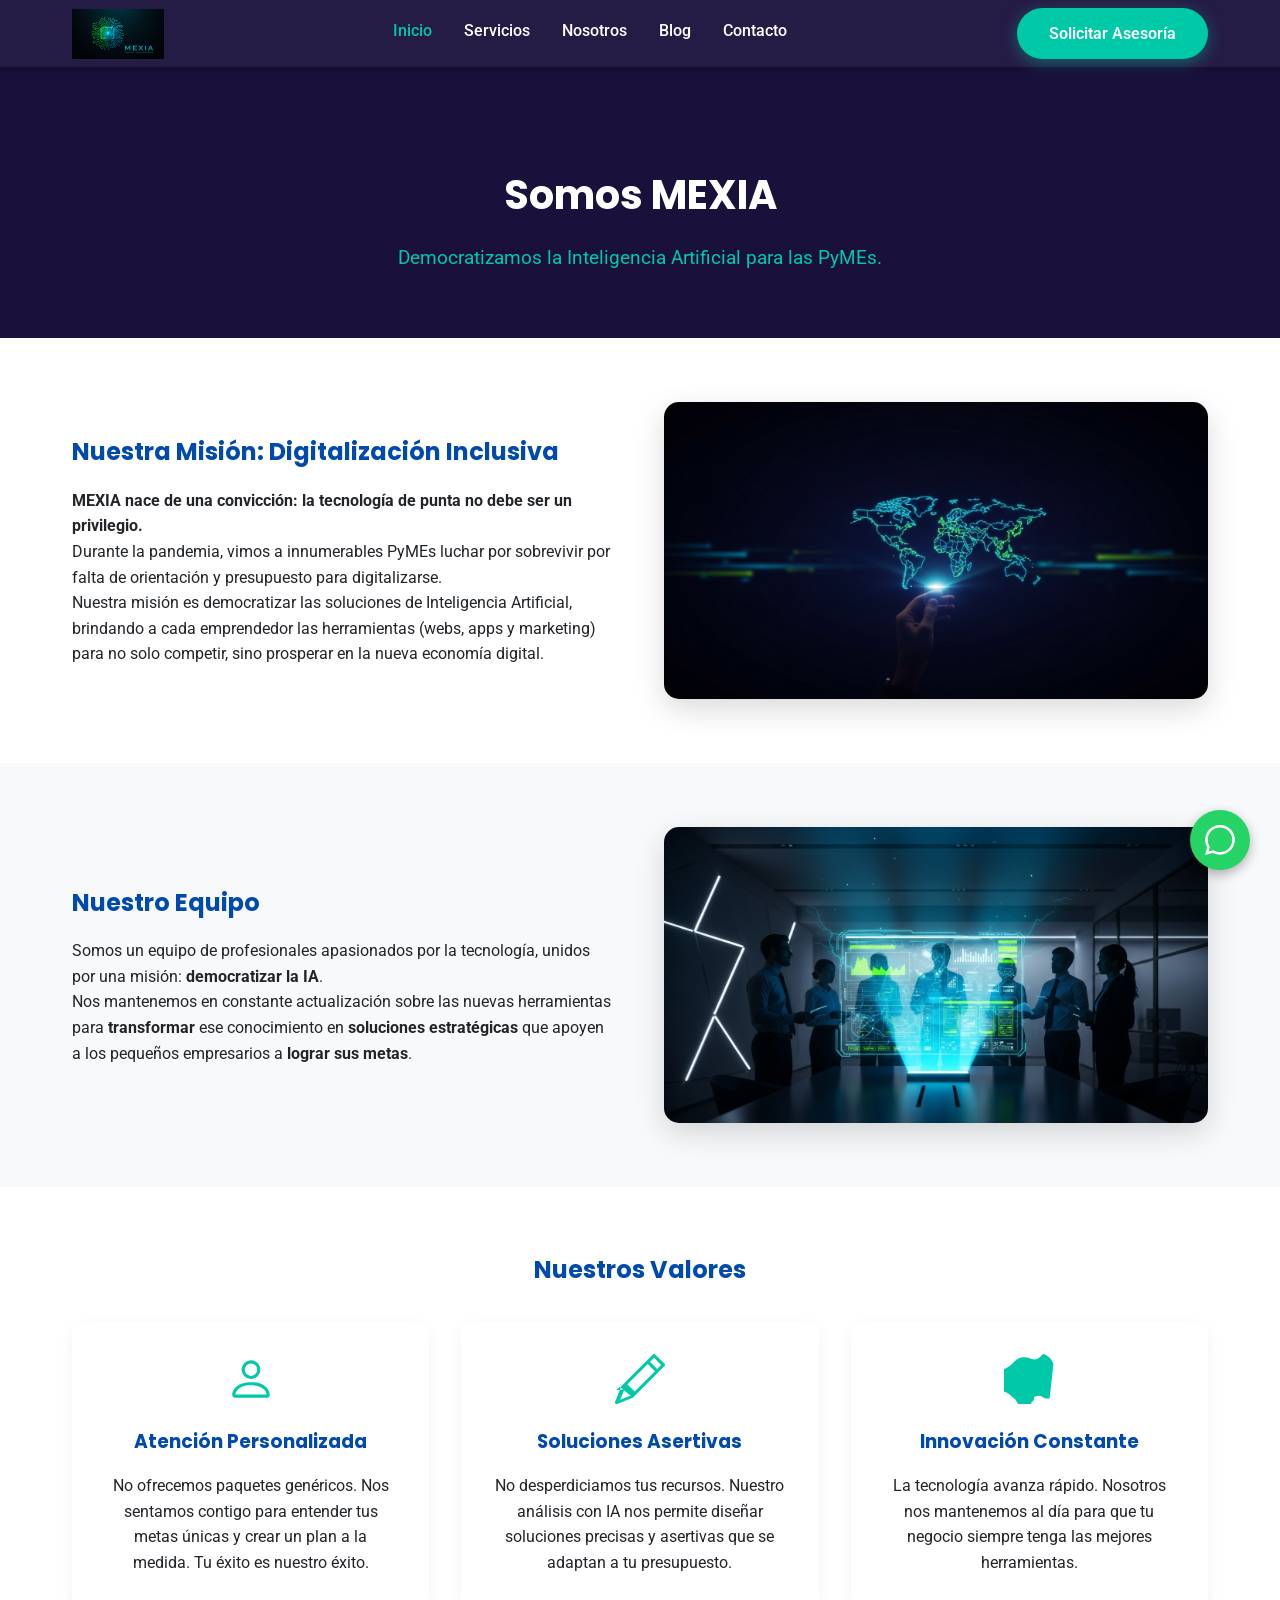
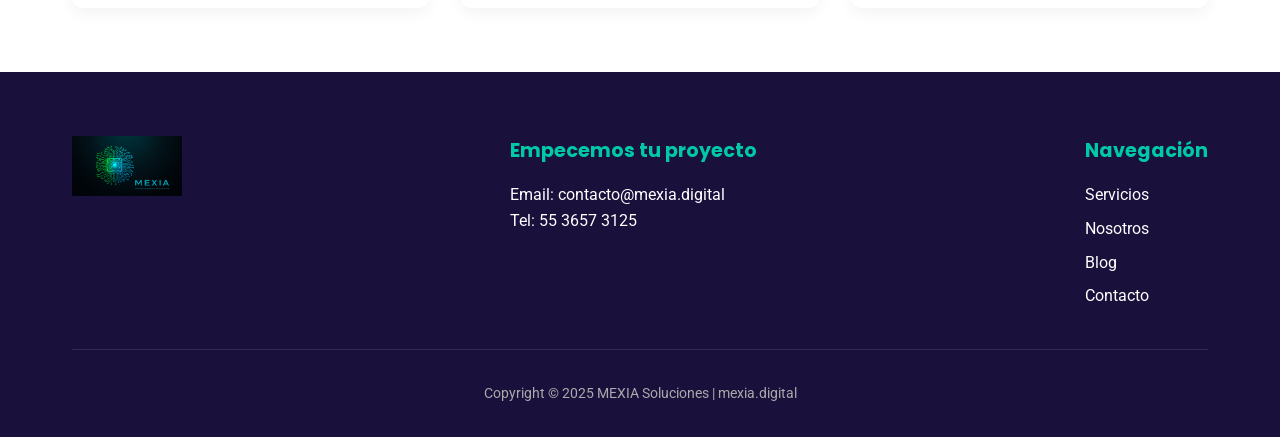
<file: nosotros.html>
<!DOCTYPE html>
<html lang="es">
<head>
    <meta charset="UTF-8">
    <meta name="viewport" content="width=device-width, initial-scale=1.0">
    <title>MEXIA Soluciones - Sobre Nosotros</title>
    <link href="https://fonts.googleapis.com/css2?family=Poppins:wght@600;700&family=Roboto:wght@400;700&display=swap" rel="stylesheet">
    <link rel="stylesheet" href="estilos.css">
</head>
<body>
    
<nav class="navbar">
    <div class="container">
        <a class="logo" href="index.html">
            <img src="image/Logotipo.jpg" alt="MEXIA Soluciones Logo">
        </a>

        <button class="menu-toggle" id="mobile-menu" aria-label="Abrir menú">
            <span class="bar"></span>
            <span class="bar"></span>
            <span class="bar"></span>
        </button>

        <ul class="nav-links" id="nav-menu">
            <li><a href="index.html" class="current">Inicio</a></li>
            <li><a href="servicios.html">Servicios</a></li>
            <li><a href="nosotros.html">Nosotros</a></li>
            <li><a href="blog.html">Blog</a></li>
            <li><a href="contacto.html">Contacto</a></li>
        </ul>

        <a href="contacto.html" class="btn btn-cta">Solicitar Asesoría</a>
    </div>
</nav>

    <header class="page-hero">
        <div class="container">
            <h1>Somos MEXIA</h1>
            <p class="subtitulo">Democratizamos la Inteligencia Artificial para las PyMEs.</p>
        </div>
    </header>

    <section class="nuestra-historia">
        <div class="container">
            <div class="historia-contenido">
                <div class="historia-texto">
                    <h2>Nuestra Misión: Digitalización Inclusiva</h2>
                    <p><strong>MEXIA nace de una convicción: la tecnología de punta no debe ser un privilegio.</strong></p>
                    <p>Durante la pandemia, vimos a innumerables PyMEs luchar por sobrevivir por falta de orientación y presupuesto para digitalizarse.</p>
                    <p>Nuestra misión es democratizar las soluciones de Inteligencia Artificial, brindando a cada emprendedor las herramientas (webs, apps y marketing) para no solo competir, sino prosperar en la nueva economía digital.</p>
                </div>
                <div class="historia-imagen">
                    <img src="image/nosotros-mision.jpg" alt="Equipo de MEXIA trabajando">
                </div>
            </div>
        </div>
    </section>

    <section class="nuestro-equipo" style="background-color: var(--color-fondo-claro-alt);">
        <div class="container">
            <div class="equipo-descripcion"> <div class="historia-texto">
                    <h2>Nuestro Equipo</h2>
                    <p>Somos un equipo de profesionales apasionados por la tecnología, unidos por una misión: <strong>democratizar la IA</strong>.</p>
                    <p>Nos mantenemos en constante actualización sobre las nuevas herramientas para <strong>transformar</strong> ese conocimiento en <strong>soluciones estratégicas</strong> que apoyen a los pequeños empresarios a <strong>lograr sus metas</strong>.</p>
                </div>
                <div class="equipo-imagen">
                    <img src="image/equipo-mexia.jpg" alt="El equipo de MEXIA colaborando">
                </div>
            </div>
        </div>
    </section>

    <section class="nuestro-plus">
        <div class="container">
            <h2 style="text-align: center;">Nuestros Valores</h2>
            <div class="plus-grid">
                <div class="plus-card">
                    <svg xmlns="http://www.w3.org/2000/svg" fill="currentColor" viewBox="0 0 16 16"><path d="M8 8a3 3 0 1 0 0-6 3 3 0 0 0 0 6Zm2-3a2 2 0 1 1-4 0 2 2 0 0 1 4 0Zm4 8c0 1-1 1-1 1H3s-1 0-1-1 1-4 6-4 6 3 6 4Zm-1-.004c-.001-.246-.154-.986-.832-1.664C11.516 10.68 10.289 10 8 10c-2.29 0-3.516.68-4.168 1.332-.678.678-.83 1.418-.832 1.664h10Z"/></svg>
                    <h3>Atención Personalizada</h3>
                    <p>No ofrecemos paquetes genéricos. Nos sentamos contigo para entender tus metas únicas y crear un plan a la medida. Tu éxito es nuestro éxito.</p>
                </div>
                <div class="plus-card">
                    <svg xmlns="http://www.w3.org/2000/svg" fill="currentColor" viewBox="0 0 16 16"><path d="M12.146.146a.5.5 0 0 1 .708 0l3 3a.5.5 0 0 1 0 .708l-10 10a.5.5 0 0 1-.168.11l-5 2a.5.5 0 0 1-.65-.65l2-5a.5.5 0 0 1 .11-.168l10-10zM11.207 2.5 13.5 4.793 14.793 3.5 12.5 1.207 11.207 2.5zm1.586 3L10.5 3.207 4 9.707 6.293 12 12.793 5.5zM3 11.333l-1.333 3.333 3.333-1.333L1.5 10.5l-1 1z"/></svg>
                    <h3>Soluciones Asertivas</h3>
                    <p>No desperdiciamos tus recursos. Nuestro análisis con IA nos permite diseñar soluciones precisas y asertivas que se adaptan a tu presupuesto.</p>
                </div>
                <div class="plus-card">
                   <svg xmlns="http://www.w3.org/2000/svg" width="16" height="16" fill="currentColor" class="bi bi-rocket-takeoff" viewBox="0 0 16 16">
                      <path d="M9.752 6.193c.599.6 1.73.437 2.528-.362.798-.799.96-1.932.362-2.531-.599-.6-1.73-.438-2.528.361-.798.8-.96 1.933-.362 2.532Z"/>
                      <path d="M15.811 3.3A5 5 0 0 0 12.7 0h-.191l-.97.97c-.693.693-1.73.998-2.697.658a4.5 4.5 0 0 0-2.559-.613c-1.266.02-2.397.665-3.055 1.488l-.83.83c-.92.92-2.02 1.332-2.95 1.637l-.766.255a.5.5 0 0 0-.286.63l.63.85c.345.463.57 1.056.57 1.666 0 .609-.225 1.202-.57 1.666l-.63.85a.5.5 0 0 0 .287.63l.766.255c.928.305 2.03.717 2.949 1.637l.83.83c.823.659 1.468 1.79 1.489 3.055.008.473-.095.946-.307 1.383a4.5 4.5 0 0 0 .658 2.698l.97.97h.19a5 5 0 0 0 3.3-3.111c.21-.787.05-1.9-.665-2.614a2.95 2.95 0 0 1 .494-2.632 2.95 2.95 0 0 1 2.632-.494c.713.715 1.826.874 2.614.665ZM9.4 6.545c.42.42 1.15.548 1.83.275.666-.268 1.077-.735 1.083-1.272.007-.542-.395-1.025-1.054-1.294-.67-.275-1.42-.148-1.84.272-.412.411-.532 1.153-.263 1.833.264.667.734 1.078 1.244 1.083Zm-6.57 7.02c.45.45 1.066.864 1.88 1.01.62.11 1.235-.07 1.664-.499L6.5 13.5c-.275.643-.207 1.365.207 1.779.43.43 1.157.552 1.854.275.68-.27 1.096-.75 1.103-1.303.007-.56-.41-1.066-1.09-1.341-.69-.279-1.458-.15-1.89.282l-.126.126c-.43.43-.883.692-1.265.624-.316-.057-.594-.27-.817-.492l-.126-.126a.5.5 0 0 1 .306-.828c.49-.089 1.036-.206 1.632-.387l.766-.255a.5.5 0 0 0 .314-.613c-.23-.815-.56-1.63-1.002-2.316a5.5 5.5 0 0 0-.64-.813l-.693.693c-.432.433-.933.784-1.457 1.047l-.766.255a.5.5 0 0 0-.332.553c.094.63.228 1.222.392 1.758.113.37.247.72.404 1.055.152.324.318.625.498.895Z"/>
                   </svg>
                    <h3>Innovación Constante</h3>
                    <p>La tecnología avanza rápido. Nosotros nos mantenemos al día para que tu negocio siempre tenga las mejores herramientas.</p>
                </div>
            </div>
        </div>
    </section>

    <footer class="footer">
        <div class="container">
            <div class="footer-contenido">
                <img src="image/Logotipo.jpg" alt="MEXIA Logo Footer" class="footer-logo">
                <div class="footer-contacto">
                    <h4>Empecemos tu proyecto</h4>
                    <p>Email: <a href="mailto:contacto@mexia.digital">contacto@mexia.digital</a></p>
                    <p>Tel: <a href="tel:5536573125">55 3657 3125</a></p>
                </div>
                <div class="footer-links">
                    <h4>Navegación</h4>
                    <ul>
                        <li><a href="servicios.html">Servicios</a></li>
                        <li><a href="nosotros.html">Nosotros</a></li>
                        <li><a href="blog.html">Blog</a></li>
                        <li><a href="contacto.html">Contacto</a></li>
                    </ul>
                </div>
            </div>
            <div class="footer-bottom">
                <p>Copyright © 2025 MEXIA Soluciones | <a href="https://mexia.digital">mexia.digital</a></p>
            </div>
        </div>
    </footer>

    <a href="https://wa.me/525536573125?text=Hola%20MEXIA%2C%20me%20gustar%C3%ADa%20solicitar%20una%20asesor%C3%ADa." class="btn-whatsapp" target="_blank">
        <svg xmlns="http://www.w3.org/2000/svg" width="30" height="30" fill="currentColor" viewBox="0 0 16 16">
            <path d="M13.601 2.326A7.854 7.854 0 0 0 7.994 0C3.627 0 .068 3.558.064 7.926c0 1.399.366 2.76 1.057 3.965L0 16l4.204-1.102a7.933 7.933 0 0 0 3.79.965h.004c4.368 0 7.926-3.558 7.93-7.93A7.898 7.898 0 0 0 13.6 2.326zM7.994 14.521a6.573 6.573 0 0 1-3.356-.92l-.24-.144-2.494.654.666-2.433-.156-.251a6.56 6.56 0 0 1-1.007-3.505c0-3.626 2.957-6.584 6.591-6.584a6.56 6.56 0 0 1 4.66 1.931 6.557 6.557 0 0 1 1.928 4.66c-.004 3.639-2.961 6.592-6.592 6.592z"/>
        </svg>
    </a>

    <script src="script.js"></script>
</body>
</html>
</file>
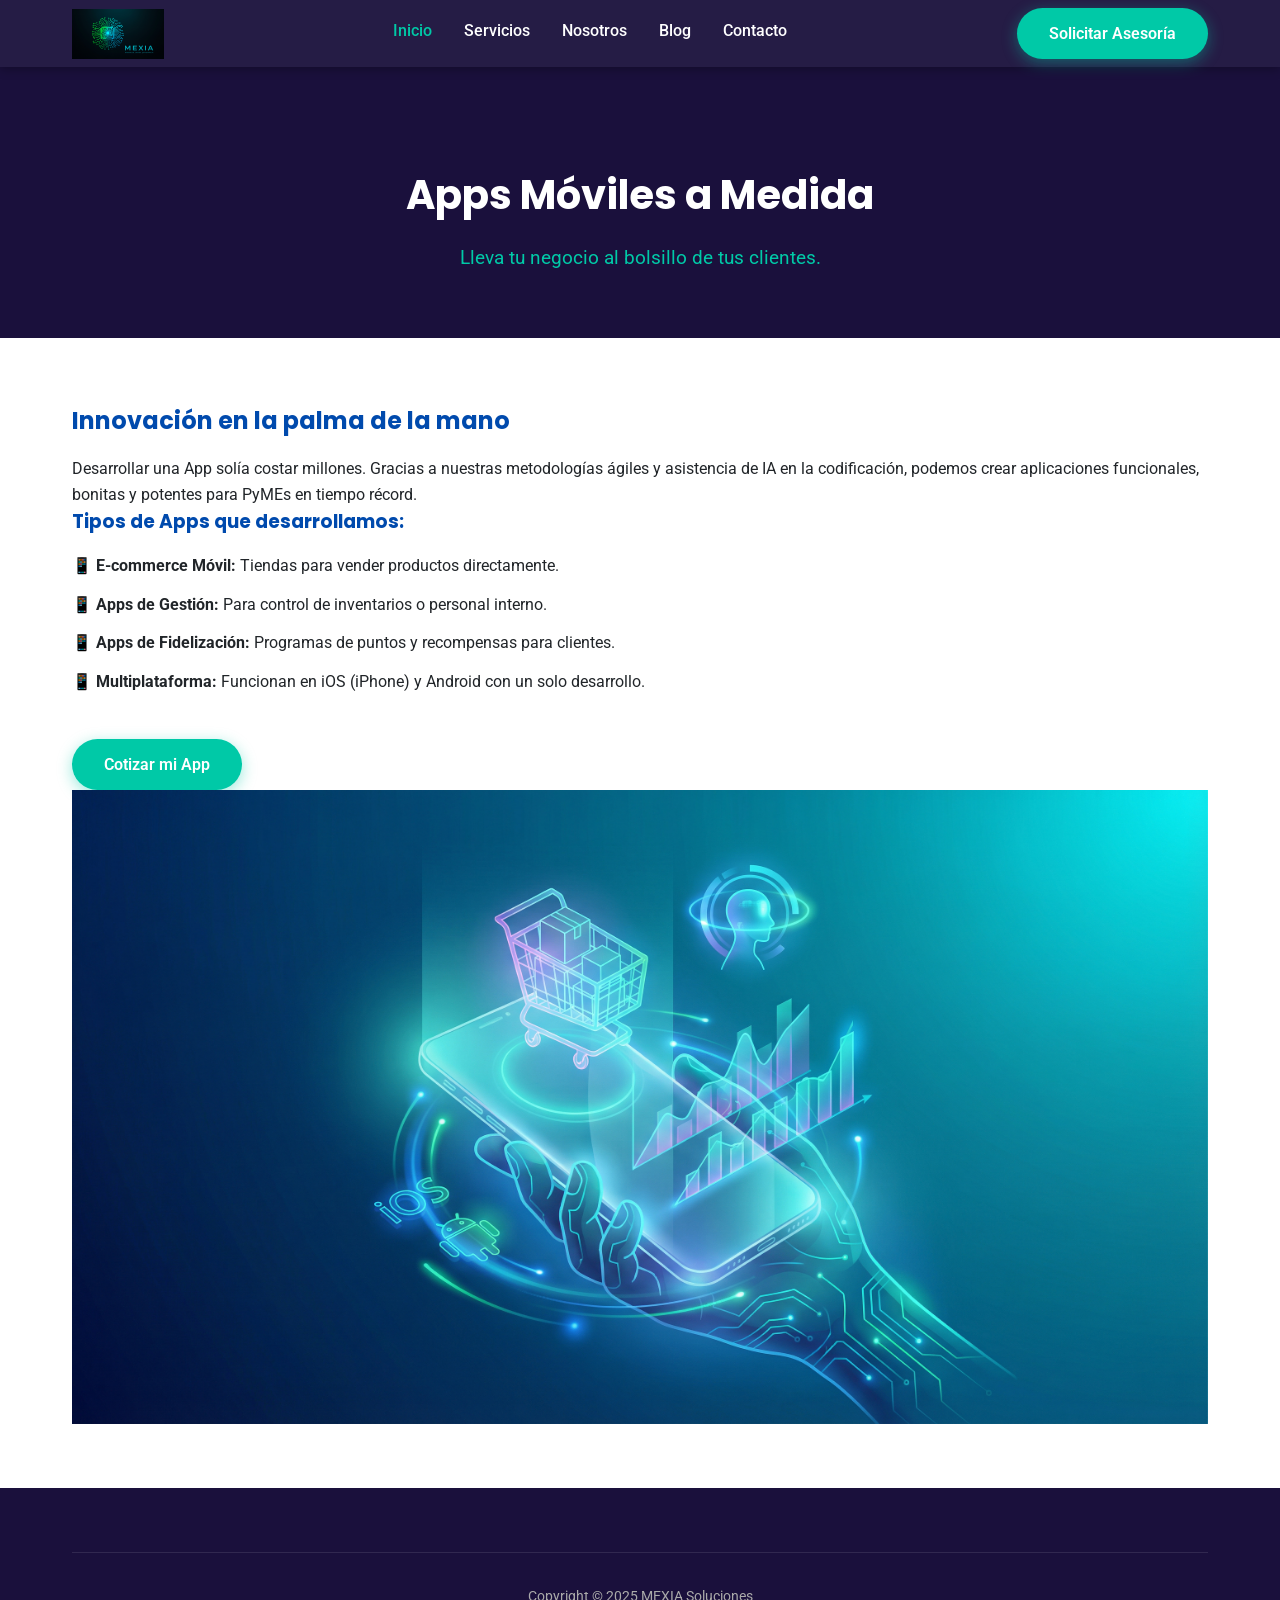
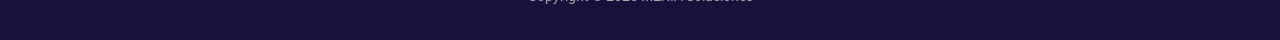
<file: servicio-apps.html>
<!DOCTYPE html>
<html lang="es">
<head>
    <meta charset="UTF-8">
    <meta name="viewport" content="width=device-width, initial-scale=1.0">
    <title>Desarrollo de Apps Móviles - MEXIA</title>
    <meta name="description" content="Desarrollo de aplicaciones móviles iOS y Android para PyMEs. Apps intuitivas y eficientes.">
    <link href="https://fonts.googleapis.com/css2?family=Poppins:wght@600;700&family=Roboto:wght@400;700&display=swap" rel="stylesheet">
    <link rel="stylesheet" href="estilos.css">
    <style>
        .servicio-detalle { padding: 4rem 0; }
        .beneficios-lista { list-style: none; margin-top: 1rem; }
        .beneficios-lista li { margin-bottom: 0.8rem; padding-left: 1.5rem; position: relative; }
        .beneficios-lista li::before { content: "📱"; margin-right: 5px; position: absolute; left: 0; }
    </style>
</head>
<body>

<nav class="navbar">
    <div class="container">
        <a class="logo" href="index.html">
            <img src="image/Logotipo.jpg" alt="MEXIA Soluciones Logo">
        </a>

        <button class="menu-toggle" id="mobile-menu" aria-label="Abrir menú">
            <span class="bar"></span>
            <span class="bar"></span>
            <span class="bar"></span>
        </button>

        <ul class="nav-links" id="nav-menu">
            <li><a href="index.html" class="current">Inicio</a></li>
            <li><a href="servicios.html">Servicios</a></li>
            <li><a href="nosotros.html">Nosotros</a></li>
            <li><a href="blog.html">Blog</a></li>
            <li><a href="contacto.html">Contacto</a></li>
        </ul>

        <a href="contacto.html" class="btn btn-cta">Solicitar Asesoría</a>
    </div>
</nav>

    <header class="page-hero">
        <div class="container">
            <h1>Apps Móviles a Medida</h1>
            <p class="subtitulo">Lleva tu negocio al bolsillo de tus clientes.</p>
        </div>
    </header>

    <main class="servicio-detalle">
        <div class="container">
            <div class="servicio-item reverse"> <div class="servicio-item-texto">
                    <h2>Innovación en la palma de la mano</h2>
                    <p>Desarrollar una App solía costar millones. Gracias a nuestras metodologías ágiles y asistencia de IA en la codificación, podemos crear aplicaciones funcionales, bonitas y potentes para PyMEs en tiempo récord.</p>
                    
                    <h3>Tipos de Apps que desarrollamos:</h3>
                    <ul class="beneficios-lista">
                        <li><strong>E-commerce Móvil:</strong> Tiendas para vender productos directamente.</li>
                        <li><strong>Apps de Gestión:</strong> Para control de inventarios o personal interno.</li>
                        <li><strong>Apps de Fidelización:</strong> Programas de puntos y recompensas para clientes.</li>
                        <li><strong>Multiplataforma:</strong> Funcionan en iOS (iPhone) y Android con un solo desarrollo.</li>
                    </ul>
                    
                    <a href="contacto.html" class="btn btn-cta-primary" style="margin-top: 2rem;">Cotizar mi App</a>
                </div>
                <div class="servicio-item-imagen">
                    <img src="image/automatizacion-2026.jpg" alt="Desarrollo de Apps">
                </div>
            </div>
        </div>
    </main>

    <footer class="footer">
        <div class="container">
            <div class="footer-bottom"><p>Copyright © 2025 MEXIA Soluciones</p></div>
        </div>
    </footer>
</body>
</html>
</file>
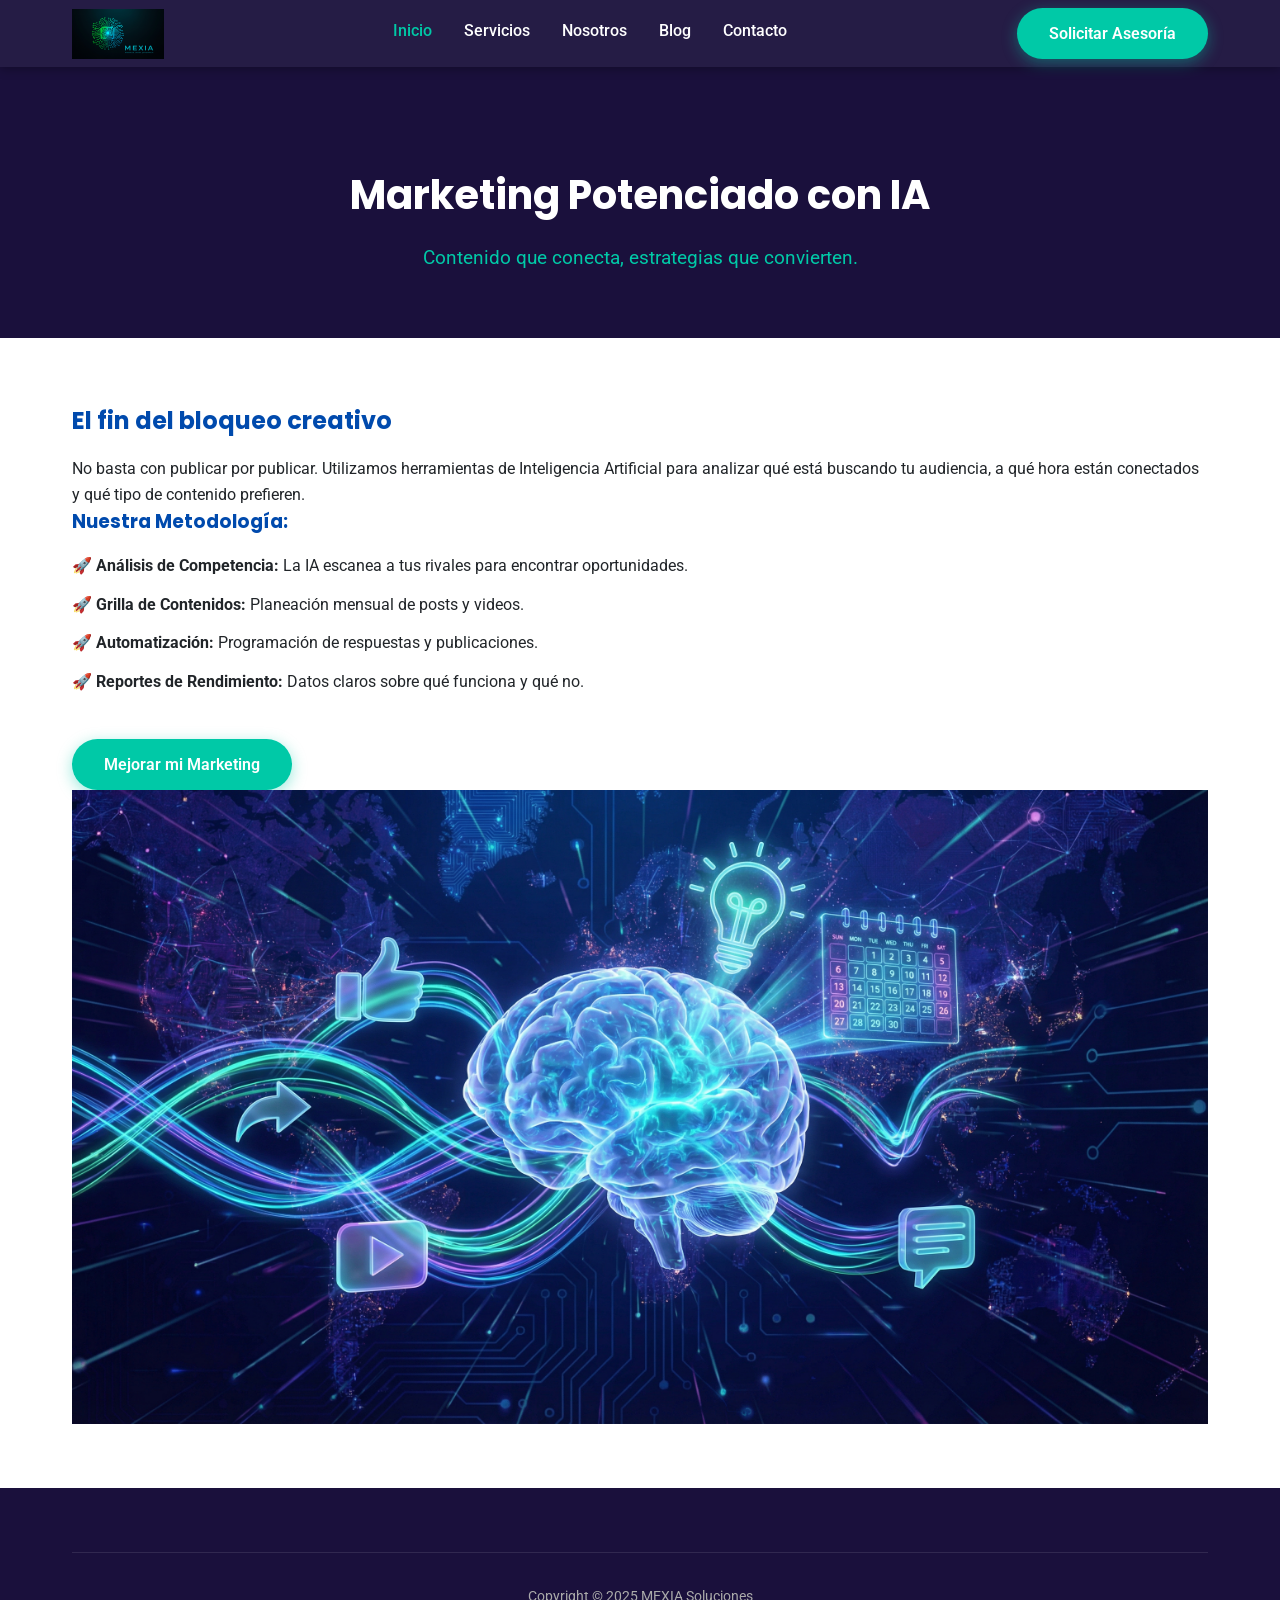
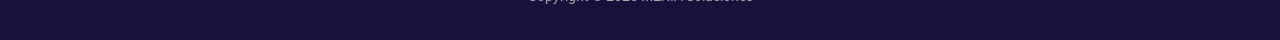
<file: servicio-marketing.html>
<!DOCTYPE html>
<html lang="es">
<head>
    <meta charset="UTF-8">
    <meta name="viewport" content="width=device-width, initial-scale=1.0">
    <title>Marketing Digital y Contenidos IA - MEXIA</title>
    <meta name="description" content="Estrategias de marketing digital potenciadas por IA. Gestión de redes sociales y creación de contenido.">
    <link href="https://fonts.googleapis.com/css2?family=Poppins:wght@600;700&family=Roboto:wght@400;700&display=swap" rel="stylesheet">
    <link rel="stylesheet" href="estilos.css">
    <style>
        .servicio-detalle { padding: 4rem 0; }
        .beneficios-lista { list-style: none; margin-top: 1rem; }
        .beneficios-lista li { margin-bottom: 0.8rem; padding-left: 1.5rem; position: relative; }
        .beneficios-lista li::before { content: "🚀"; position: absolute; left: 0; }
    </style>
</head>
<body>

<nav class="navbar">
    <div class="container">
        <a class="logo" href="index.html">
            <img src="image/Logotipo.jpg" alt="MEXIA Soluciones Logo">
        </a>

        <button class="menu-toggle" id="mobile-menu" aria-label="Abrir menú">
            <span class="bar"></span>
            <span class="bar"></span>
            <span class="bar"></span>
        </button>

        <ul class="nav-links" id="nav-menu">
            <li><a href="index.html" class="current">Inicio</a></li>
            <li><a href="servicios.html">Servicios</a></li>
            <li><a href="nosotros.html">Nosotros</a></li>
            <li><a href="blog.html">Blog</a></li>
            <li><a href="contacto.html">Contacto</a></li>
        </ul>

        <a href="contacto.html" class="btn btn-cta">Solicitar Asesoría</a>
    </div>
</nav>

    <header class="page-hero">
        <div class="container">
            <h1>Marketing Potenciado con IA</h1>
            <p class="subtitulo">Contenido que conecta, estrategias que convierten.</p>
        </div>
    </header>

    <main class="servicio-detalle">
        <div class="container">
            <div class="servicio-item">
                <div class="servicio-item-texto">
                    <h2>El fin del bloqueo creativo</h2>
                    <p>No basta con publicar por publicar. Utilizamos herramientas de Inteligencia Artificial para analizar qué está buscando tu audiencia, a qué hora están conectados y qué tipo de contenido prefieren.</p>
                    
                    <h3>Nuestra Metodología:</h3>
                    <ul class="beneficios-lista">
                        <li><strong>Análisis de Competencia:</strong> La IA escanea a tus rivales para encontrar oportunidades.</li>
                        <li><strong>Grilla de Contenidos:</strong> Planeación mensual de posts y videos.</li>
                        <li><strong>Automatización:</strong> Programación de respuestas y publicaciones.</li>
                        <li><strong>Reportes de Rendimiento:</strong> Datos claros sobre qué funciona y qué no.</li>
                    </ul>
                    
                    <a href="contacto.html" class="btn btn-cta-primary" style="margin-top: 2rem;">Mejorar mi Marketing</a>
                </div>
                <div class="servicio-item-imagen">
                    <img src="image/Mitos.jpg" alt="Marketing Digital MEXIA">
                </div>
            </div>
        </div>
    </main>

    <footer class="footer">
        <div class="container">
            <div class="footer-bottom"><p>Copyright © 2025 MEXIA Soluciones</p></div>
        </div>
    </footer>
</body>
</html>
</file>
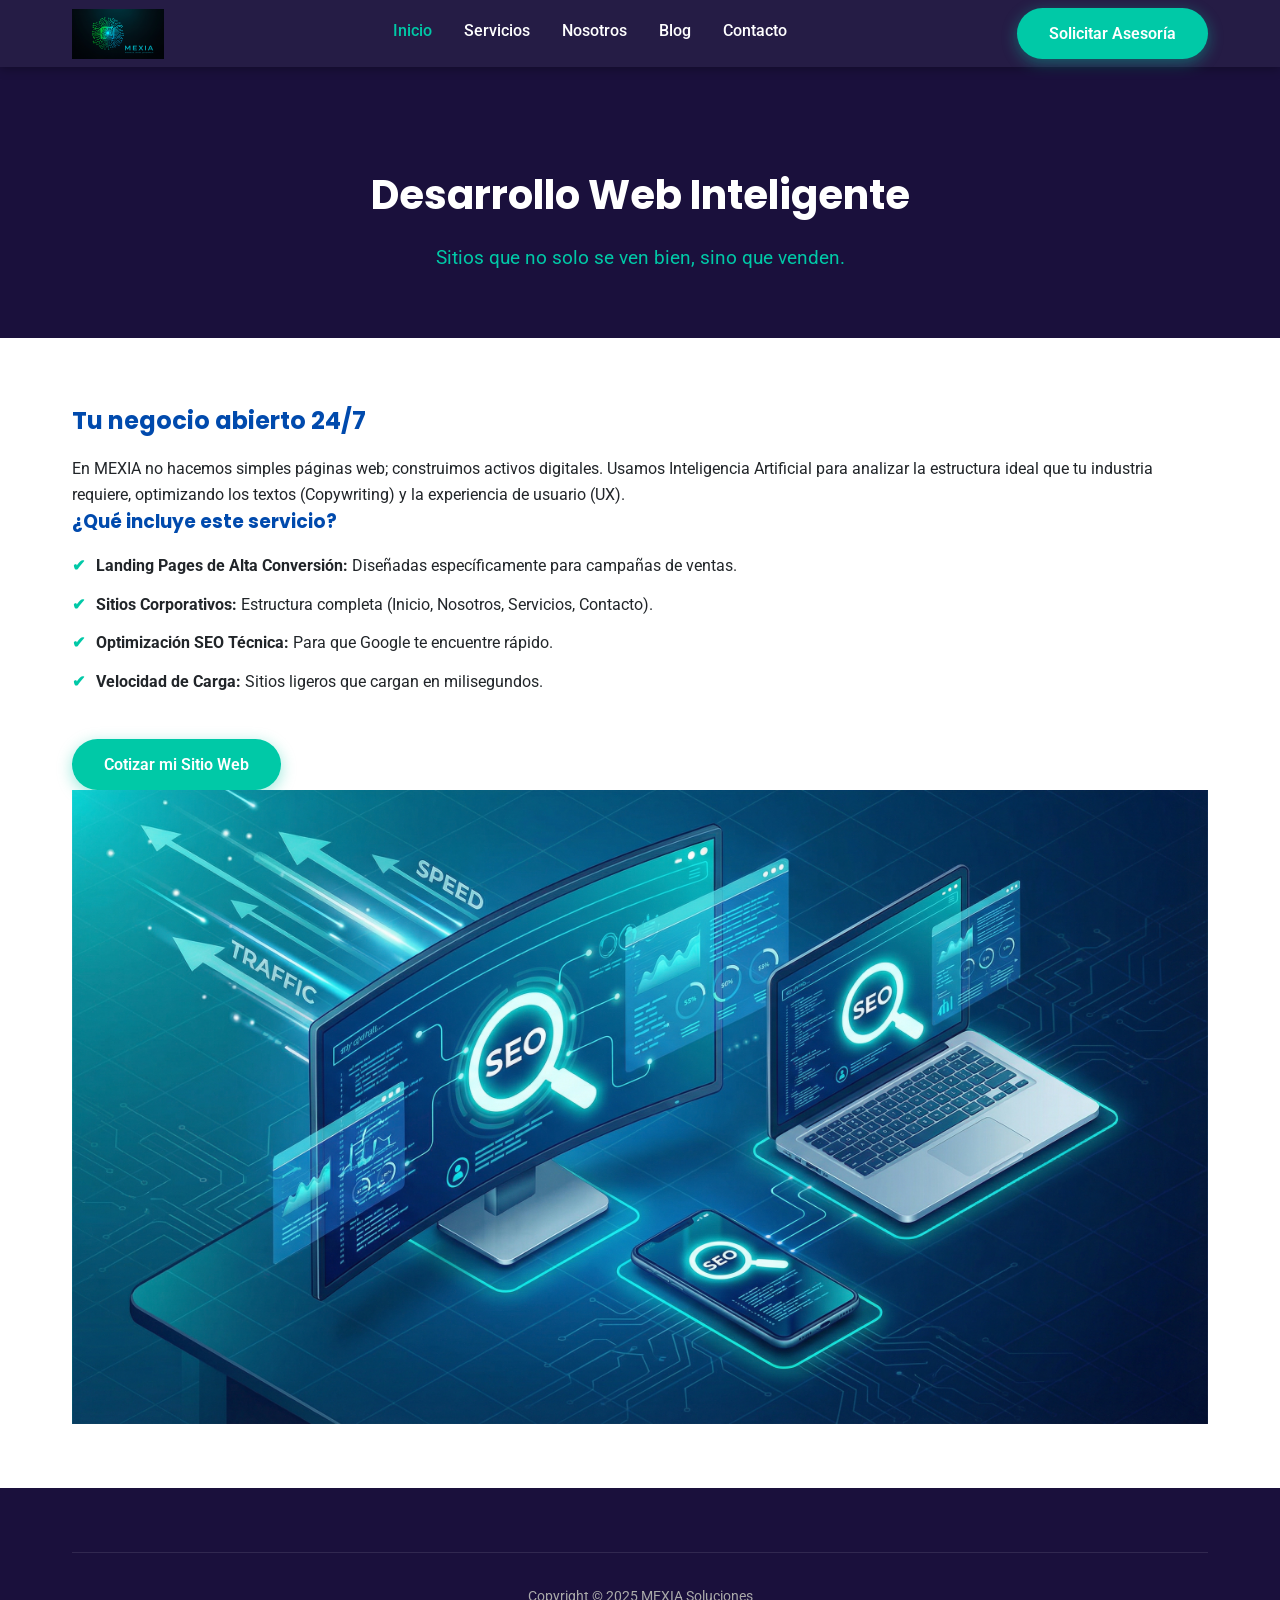
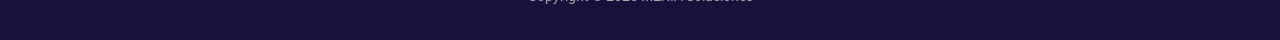
<file: servicio-web.html>
<!DOCTYPE html>
<html lang="es">
<head>
    <meta charset="UTF-8">
    <meta name="viewport" content="width=device-width, initial-scale=1.0">
    <title>Desarrollo Web y Landing Pages - MEXIA</title>
    <meta name="description" content="Diseño web profesional potenciado con IA. Landing pages que convierten y sitios corporativos optimizados para SEO.">
    <link href="https://fonts.googleapis.com/css2?family=Poppins:wght@600;700&family=Roboto:wght@400;700&display=swap" rel="stylesheet">
    <link rel="stylesheet" href="estilos.css">
    <style>
        .servicio-detalle { padding: 4rem 0; }
        .beneficios-lista { list-style: none; margin-top: 1rem; }
        .beneficios-lista li { margin-bottom: 0.8rem; padding-left: 1.5rem; position: relative; }
        .beneficios-lista li::before { content: "✔"; color: var(--acento-cta); position: absolute; left: 0; font-weight: bold; }
    </style>
</head>
<body>

<nav class="navbar">
    <div class="container">
        <a class="logo" href="index.html">
            <img src="image/Logotipo.jpg" alt="MEXIA Soluciones Logo">
        </a>

        <button class="menu-toggle" id="mobile-menu" aria-label="Abrir menú">
            <span class="bar"></span>
            <span class="bar"></span>
            <span class="bar"></span>
        </button>

        <ul class="nav-links" id="nav-menu">
            <li><a href="index.html" class="current">Inicio</a></li>
            <li><a href="servicios.html">Servicios</a></li>
            <li><a href="nosotros.html">Nosotros</a></li>
            <li><a href="blog.html">Blog</a></li>
            <li><a href="contacto.html">Contacto</a></li>
        </ul>

        <a href="contacto.html" class="btn btn-cta">Solicitar Asesoría</a>
    </div>
</nav>

    <header class="page-hero">
        <div class="container">
            <h1>Desarrollo Web Inteligente</h1>
            <p class="subtitulo">Sitios que no solo se ven bien, sino que venden.</p>
        </div>
    </header>

    <main class="servicio-detalle">
        <div class="container">
            <div class="servicio-item">
                <div class="servicio-item-texto">
                    <h2>Tu negocio abierto 24/7</h2>
                    <p>En MEXIA no hacemos simples páginas web; construimos activos digitales. Usamos Inteligencia Artificial para analizar la estructura ideal que tu industria requiere, optimizando los textos (Copywriting) y la experiencia de usuario (UX).</p>
                    
                    <h3>¿Qué incluye este servicio?</h3>
                    <ul class="beneficios-lista">
                        <li><strong>Landing Pages de Alta Conversión:</strong> Diseñadas específicamente para campañas de ventas.</li>
                        <li><strong>Sitios Corporativos:</strong> Estructura completa (Inicio, Nosotros, Servicios, Contacto).</li>
                        <li><strong>Optimización SEO Técnica:</strong> Para que Google te encuentre rápido.</li>
                        <li><strong>Velocidad de Carga:</strong> Sitios ligeros que cargan en milisegundos.</li>
                    </ul>
                    
                    <a href="contacto.html" class="btn btn-cta-primary" style="margin-top: 2rem;">Cotizar mi Sitio Web</a>
                </div>
                <div class="servicio-item-imagen">
                    <img src="image/digitalizacion.jpg" alt="Desarrollo Web MEXIA">
                </div>
            </div>
        </div>
    </main>

    <footer class="footer">
        <div class="container">
            <div class="footer-bottom"><p>Copyright © 2025 MEXIA Soluciones</p></div>
        </div>
    </footer>
</body>
</html>
</file>
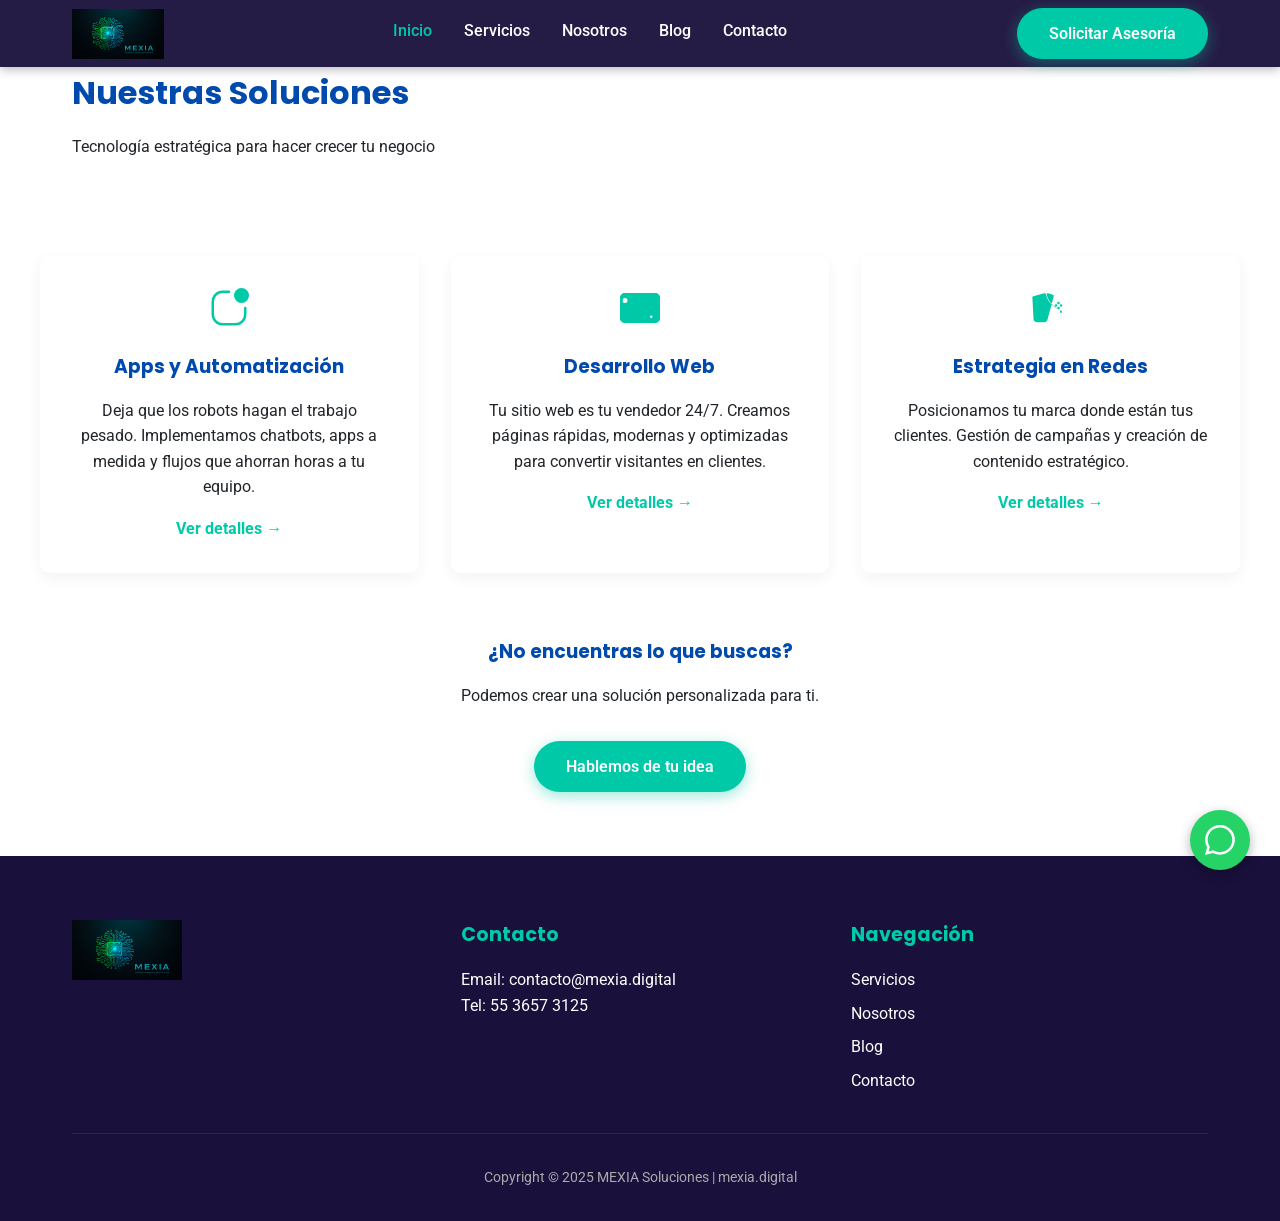
<file: servicios.html>
<!DOCTYPE html>
<html lang="es">
<head>
    <meta charset="UTF-8">
    <meta name="viewport" content="width=device-width, initial-scale=1.0">
    <title>MEXIA Soluciones - Nuestros Servicios</title>
    <link href="https://fonts.googleapis.com/css2?family=Poppins:wght@600;700&family=Roboto:wght@400;700&display=swap" rel="stylesheet">
    <link rel="stylesheet" href="estilos.css">
</head>
<body>

<nav class="navbar">
    <div class="container">
        <a class="logo" href="index.html">
            <img src="image/Logotipo.jpg" alt="MEXIA Soluciones Logo">
        </a>

        <button class="menu-toggle" id="mobile-menu" aria-label="Abrir menú">
            <span class="bar"></span>
            <span class="bar"></span>
            <span class="bar"></span>
        </button>

        <ul class="nav-links" id="nav-menu">
            <li><a href="index.html" class="current">Inicio</a></li>
            <li><a href="servicios.html">Servicios</a></li>
            <li><a href="nosotros.html">Nosotros</a></li>
            <li><a href="blog.html">Blog</a></li>
            <li><a href="contacto.html">Contacto</a></li>
        </ul>

        <a href="contacto.html" class="btn btn-cta">Solicitar Asesoría</a>
    </div>
</nav>

    <header class="page-hero-internal">
        <div class="container">
            <h1>Nuestras Soluciones</h1>
            <p class="subtitulo">Tecnología estratégica para hacer crecer tu negocio</p>
        </div>
    </header>

    <section class="container" style="padding: 4rem 0;">
        <div class="servicios-grid">
            
            <div class="servicio-card">
                <svg xmlns="http://www.w3.org/2000/svg" width="40" height="40" fill="currentColor" style="color: var(--acento-cta); margin-bottom: 1rem;" viewBox="0 0 16 16">
                    <path d="M5.5 2A3.5 3.5 0 0 0 2 5.5v5A3.5 3.5 0 0 0 5.5 14h5a3.5 3.5 0 0 0 3.5-3.5V8a.5.5 0 0 1 1 0v2.5a4.5 4.5 0 0 1-4.5 4.5h-5A4.5 4.5 0 0 1 1 10.5v-5A4.5 4.5 0 0 1 5.5 1H8a.5.5 0 0 1 0 1H5.5z"/>
                    <path d="M16 3a3 3 0 1 1-6 0 3 3 0 0 1 6 0z"/>
                </svg>
                <h3>Apps y Automatización</h3>
                <p>Deja que los robots hagan el trabajo pesado. Implementamos chatbots, apps a medida y flujos que ahorran horas a tu equipo.</p>
                <a href="servicio-apps.html" style="color: var(--acento-cta); font-weight: 700; text-decoration: none; margin-top: 1rem; display: inline-block;">Ver detalles &rarr;</a>
            </div>

            <div class="servicio-card">
                <svg xmlns="http://www.w3.org/2000/svg" width="40" height="40" fill="currentColor" style="color: var(--acento-cta); margin-bottom: 1rem;" viewBox="0 0 16 16">
                    <path d="M0 4a2 2 0 0 1 2-2h12a2 2 0 0 1 2 2v8a2 2 0 0 1-2 2H2a2 2 0 0 1-2-2V4zm2-1a1 1 0 0 0-1 1v8a1 1 0 0 0 1 1h12a1 1 0 0 0 1-1V4a1 1 0 0 0-1-1H2z"/>
                    <path d="M2 2a2 2 0 0 0-2 2v8a2 2 0 0 0 2 2h12a2 2 0 0 0 2-2V4a2 2 0 0 0-2-2H2zm10.5 10a.5.5 0 1 1 0-1 .5.5 0 0 1 0 1zM2 4a1 1 0 1 1 0 2 1 1 0 0 1 0-2z"/>
                </svg>
                <h3>Desarrollo Web</h3>
                <p>Tu sitio web es tu vendedor 24/7. Creamos páginas rápidas, modernas y optimizadas para convertir visitantes en clientes.</p>
                <a href="servicio-web.html" style="color: var(--acento-cta); font-weight: 700; text-decoration: none; margin-top: 1rem; display: inline-block;">Ver detalles &rarr;</a>
            </div>

            <div class="servicio-card">
                <svg xmlns="http://www.w3.org/2000/svg" width="40" height="40" fill="currentColor" style="color: var(--acento-cta); margin-bottom: 1rem;" viewBox="0 0 16 16">
                    <path d="M11.5 6.027a.5.5 0 1 1-1 0 .5.5 0 0 1 1 0zm-1.5 1.5a.5.5 0 1 0 0-1 .5.5 0 0 0 0 1zm2.5-.5a.5.5 0 1 1-1 0 .5.5 0 0 1 1 0zm-1.5 1.5a.5.5 0 1 0 0-1 .5.5 0 0 0 0 1zm-6.5-3h1v1h1v1h-1v1h-1v-1h-1v-1h1v-1z"/>
                    <path d="M3.051 3.26a.5.5 0 0 1 .354-.613l1.932-.518a.5.5 0 0 1 .62.39c.655 2.445 2.31 4.632 4.672 5.924a14.005 14.005 0 0 0 1.24.593C11.332 9.53 11.69 10 12 10s.668-.47.131-.954a12.99 12.99 0 0 0-1.24-.593C8.51 7.155 6.855 4.968 6.2 2.523a.5.5 0 0 1 .62-.39l1.932.518a.5.5 0 0 1 .354.613l-2.495 9.309a1.5 1.5 0 0 1-1.455 1.111H2.476a1.5 1.5 0 0 1-1.454-1.11L.556 3.873a.5.5 0 0 1 .354-.613l2.141-.573z"/>
                </svg>
                <h3>Estrategia en Redes</h3>
                <p>Posicionamos tu marca donde están tus clientes. Gestión de campañas y creación de contenido estratégico.</p>
                <a href="servicio-marketing.html" style="color: var(--acento-cta); font-weight: 700; text-decoration: none; margin-top: 1rem; display: inline-block;">Ver detalles &rarr;</a>
            </div>

        </div>
        
        <div style="text-align: center; margin-top: 4rem;">
            <h3>¿No encuentras lo que buscas?</h3>
            <p style="margin-bottom: 2rem;">Podemos crear una solución personalizada para ti.</p>
            <a href="contacto.html" class="btn btn-cta">Hablemos de tu idea</a>
        </div>
    </section>

    <footer class="footer">
        <div class="container">
            <div class="footer-contenido">
                <div style="flex: 1; min-width: 200px;">
                    <img src="image/Logotipo.jpg" alt="MEXIA Logo Footer" class="footer-logo">
                </div>
                <div class="footer-contacto" style="flex: 1; min-width: 200px;">
                    <h4>Contacto</h4>
                    <p>Email: <a href="mailto:contacto@mexia.digital">contacto@mexia.digital</a></p>
                    <p>Tel: <a href="tel:5536573125">55 3657 3125</a></p>
                </div>
                <div class="footer-links" style="flex: 1; min-width: 200px;">
                    <h4>Navegación</h4>
                    <ul>
                        <li><a href="servicios.html">Servicios</a></li>
                        <li><a href="nosotros.html">Nosotros</a></li>
                        <li><a href="blog.html">Blog</a></li>
                        <li><a href="contacto.html">Contacto</a></li>
                    </ul>
                </div>
            </div>
            <div class="footer-bottom">
                <p>Copyright © 2025 MEXIA Soluciones | <a href="https://mexia.digital">mexia.digital</a></p>
            </div>
        </div>
    </footer>

    <a href="https://wa.me/525536573125?text=Hola%20MEXIA%2C%20me%20interesan%20sus%20servicios." class="btn-whatsapp" target="_blank" rel="noopener noreferrer" aria-label="Contactar por WhatsApp">
        <svg xmlns="http://www.w3.org/2000/svg" width="30" height="30" fill="currentColor" viewBox="0 0 16 16">
            <path d="M13.601 2.326A7.854 7.854 0 0 0 7.994 0C3.627 0 .068 3.558.064 7.926c0 1.399.366 2.76 1.057 3.965L0 16l4.204-1.102a7.933 7.933 0 0 0 3.79.965h.004c4.368 0 7.926-3.558 7.93-7.93A7.898 7.898 0 0 0 13.6 2.326zM7.994 14.521a6.573 6.573 0 0 1-3.356-.92l-.24-.144-2.494.654.666-2.433-.156-.251a6.56 6.56 0 0 1-1.007-3.505c0-3.626 2.957-6.584 6.591-6.584a6.56 6.56 0 0 1 4.66 1.931 6.557 6.557 0 0 1 1.928 4.66c-.004 3.639-2.961 6.592-6.592 6.592z"/>
        </svg>
    </a>

    <script src="script.js"></script>

</body>
</html>
</file>
<file: estilos.css>
/* --- IMPORTAR FUENTES --- */
@import url('https://fonts.googleapis.com/css2?family=Poppins:wght@600;700&family=Roboto:wght@400;700&display=swap');

/* --- VARIABLES GLOBALES --- */
:root {
    --color-fondo-oscuro: #1A103C;        
    --color-fondo-claro: #FFFFFF;         
    --color-fondo-claro-alt: #F8F9FA;    
    --color-texto-oscuro: #212529;      
    --color-texto-claro: #FFFFFF;         
    --acento-cta: #00C9A7;                
    --acento-titulos: #004AAD;             
}

/* --- RESETEO BÁSICO --- */
* { margin: 0; padding: 0; box-sizing: border-box; }

body {
    font-family: 'Roboto', sans-serif;
    background-color: var(--color-fondo-claro);
    color: var(--color-texto-oscuro);
    line-height: 1.6;
    overflow-x: hidden;
}

h1, h2, h3, h4, h5, h6 {
    font-family: 'Poppins', sans-serif;
    color: var(--acento-titulos); 
    margin-bottom: 1rem;
    font-weight: 700;
}

a { text-decoration: none; color: inherit; transition: 0.3s; }
ul { list-style: none; }
img { max-width: 100%; display: block; }

/* --- UTILIDADES --- */
.container {
    max-width: 1200px;
    margin: 0 auto;
    padding: 0 2rem;
    width: 100%;
}

.btn {
    display: inline-block;
    padding: 0.8rem 2rem;
    border-radius: 50px;
    font-weight: 600;
    cursor: pointer;
    text-align: center;
    border: none;
    transition: transform 0.2s ease, box-shadow 0.2s ease;
}

.btn-cta, .btn-cta-primary {
    background-color: var(--acento-cta);
    color: #FFF;
    box-shadow: 0 4px 15px rgba(0, 201, 167, 0.4);
}

.btn-cta:hover, .btn-cta-primary:hover {
    background-color: #00b395;
    transform: translateY(-2px);
    box-shadow: 0 6px 20px rgba(0, 201, 167, 0.6);
    color: #FFF;
}

.btn-secondary, .btn-cta-secondary {
    background-color: transparent;
    border: 2px solid var(--acento-cta);
    color: var(--acento-cta);
    margin-left: 1rem;
}

.btn-secondary:hover, .btn-cta-secondary:hover {
    background-color: var(--acento-cta);
    color: #FFF;
}

/* --- NAVBAR (ESTANDARIZADO) --- */
.navbar {
    background-color: rgba(26, 16, 60, 0.95);
    backdrop-filter: blur(10px);
    color: #FFF;
    padding: 0.5rem 0;
    position: sticky;
    top: 0;
    z-index: 1000;
    box-shadow: 0 2px 10px rgba(0,0,0,0.3);
}

.navbar .container {
    display: flex;
    justify-content: space-between;
    align-items: center;
}

.navbar .logo img {
    height: 50px; 
    width: auto;
    object-fit: contain;
}

.nav-links { display: flex; gap: 2rem; }
.nav-links a {
    font-size: 1rem;
    font-weight: 500;
    position: relative;
    padding-bottom: 5px;
    color: #FFF; 
}

.nav-links a:hover, .nav-links a.current { color: var(--acento-cta); }

.nav-links a::after {
    content: ''; display: block; width: 0; height: 2px;
    background: var(--acento-cta); transition: width 0.3s;
    margin-top: 3px;
}
.nav-links a:hover::after { width: 100%; }

/* --- HERO SECTION (SOLO INDEX) --- */
.hero {
    position: relative;
    height: 100vh;
    min-height: 600px;
    display: flex;
    align-items: center;
    justify-content: center;
    background-color: var(--color-fondo-oscuro);
    overflow: hidden;
    text-align: center;
    color: #FFF;
    margin-top: -70px; 
    padding-top: 70px;
}

/* Ajuste navbar en home */
body:has(.hero) .navbar {
    background-color: rgba(26, 16, 60, 0.85);
}

#matrix-canvas {
    position: absolute;
    top: 0; left: 0;
    width: 100%; height: 100%;
    z-index: 1;
}

.hero::after {
    content: '';
    position: absolute;
    top: 0; left: 0; width: 100%; height: 100%;
    background: radial-gradient(circle at center, rgba(26,16,60,0.4) 0%, rgba(26,16,60,0.95) 90%);
    z-index: 2;
}

.hero .container {
    position: relative;
    z-index: 3;
    max-width: 800px;
    animation: fadeInUp 1s ease-out;
}

.hero h1 {
    font-size: 3.5rem;
    line-height: 1.2;
    margin-bottom: 1.5rem;
    color: #FFF;
    text-shadow: 0 2px 10px rgba(0,0,0,0.5);
}

.hero .subtitulo {
    font-size: 1.2rem;
    margin-bottom: 2.5rem;
    color: #E0E0E0;
}

/* --- HERO PÁGINAS INTERNAS --- */
.page-hero {
    background-color: var(--color-fondo-oscuro);
    color: #FFF;
    padding: 6rem 0 4rem; /* Más espacio arriba para compensar el navbar sticky */
    text-align: center;
}

.page-hero h1 { color: #FFF; font-size: 2.5rem; }
.page-hero .subtitulo { color: var(--acento-cta); font-size: 1.2rem; }

/* --- SECCIONES DE CONTENIDO (NOSOTROS, SERVICIOS) --- */
.nuestra-historia, .nuestro-equipo, .nuestro-plus, .servicios {
    padding: 4rem 0;
}

.historia-contenido, .equipo-descripcion {
    display: flex;
    flex-wrap: wrap;
    align-items: center;
    gap: 3rem;
}

.historia-texto, .equipo-descripcion { flex: 1; }
.historia-imagen, .equipo-imagen { flex: 1; text-align: center; }

.historia-imagen img, .equipo-imagen img {
    border-radius: 15px;
    box-shadow: 0 10px 30px rgba(0,0,0,0.15);
    max-height: 400px;
    width: 100%;
    object-fit: cover;
}

/* Grid de Valores y Servicios */
.plus-grid, .servicios-grid {
    display: grid;
    grid-template-columns: repeat(auto-fit, minmax(300px, 1fr));
    gap: 2rem;
    margin-top: 2rem;
}

.plus-card, .servicio-card {
    background: #FFF;
    padding: 2rem;
    border-radius: 10px;
    box-shadow: 0 5px 15px rgba(0,0,0,0.05);
    transition: transform 0.3s ease;
    text-align: center; 
}

.plus-card:hover, .servicio-card:hover {
    transform: translateY(-5px);
}

.plus-card svg, .servicio-card h3 {
    margin-bottom: 1rem;
}

.plus-card svg { width: 50px; height: 50px; color: var(--acento-cta); }

/* --- FOOTER --- */
.footer {
    background-color: var(--color-fondo-oscuro);
    color: #FFF;
    padding: 4rem 0 2rem;
}

.footer-contenido {
    display: flex;
    flex-wrap: wrap;
    justify-content: space-between;
    gap: 2rem;
    margin-bottom: 2rem;
}

.footer-logo { height: 60px; margin-bottom: 1rem; }
.footer h4 { color: var(--acento-cta); margin-bottom: 1rem; font-size: 1.2rem; }
.footer ul li { margin-bottom: 0.5rem; }
.footer a:hover { color: var(--acento-cta); }

.footer-bottom {
    text-align: center;
    border-top: 1px solid rgba(255,255,255,0.1);
    padding-top: 2rem;
    font-size: 0.9rem;
    color: #AAA;
}

/* --- WHATSAPP --- */
.btn-whatsapp {
    position: fixed; bottom: 30px; right: 30px; width: 60px; height: 60px;
    background-color: #25d366; color: #FFF; border-radius: 50%; text-align: center;
    font-size: 35px; box-shadow: 0 4px 12px rgba(0, 0, 0, 0.3); z-index: 10000;
    display: flex; justify-content: center; align-items: center; transition: all 0.3s ease;
}
.btn-whatsapp:hover { transform: scale(1.1); background-color: #20ba5a; color: #FFF; }

/* --- RESPONSIVE --- */
@media screen and (max-width: 768px) {
    .container { width: 90%; padding: 0 1rem; }
    h1 { font-size: 2.2rem; }
    
    .navbar .container { flex-direction: column; padding: 10px 0; }
    .nav-links { flex-direction: column; gap: 1rem; text-align: center; margin: 1rem 0; }
    
    .historia-contenido, .equipo-descripcion { flex-direction: column; }
    .footer-contenido { flex-direction: column; text-align: center; }
    .footer-logo { margin: 0 auto 1rem; }
    
    .btn-cta-secondary { display: block; margin: 1rem auto 0; width: 100%; }
}

/* Animaciones */
@keyframes fadeInUp {
    from { opacity: 0; transform: translateY(30px); }
    to { opacity: 1; transform: translateY(0); }
}

/* Estilos para el botón hamburguesa */
.menu-toggle {
    display: none; /* Oculto en desktop */
    flex-direction: column;
    cursor: pointer;
    background: transparent;
    border: none;
    z-index: 1001;
}

.menu-toggle .bar {
    width: 25px;
    height: 3px;
    background-color: var(--color-texto-claro);
    margin: 4px 0;
    transition: 0.4s;
}

/* Responsive: Ajustes para celular */
@media screen and (max-width: 768px) {
    .menu-toggle {
        display: flex; /* Aparece en móvil */
    }

    .nav-links {
        position: fixed;
        left: -100%; /* Escondido a la izquierda */
        top: 70px;
        flex-direction: column;
        background-color: var(--color-fondo-oscuro);
        width: 100%;
        height: 100vh;
        text-align: center;
        transition: 0.3s;
        box-shadow: 0 10px 27px rgba(0, 0, 0, 0.05);
        z-index: 1000;
    }

    .nav-links.active {
        left: 0; /* Se desliza hacia adentro */
    }

    .nav-links li {
        margin: 2.5rem 0;
    }

    /* Ocultar el botón CTA de la nav en móvil para dar espacio, 
       o moverlo dentro del menú */
    .navbar .btn-cta {
        display: none; 
    }
}
</file>
